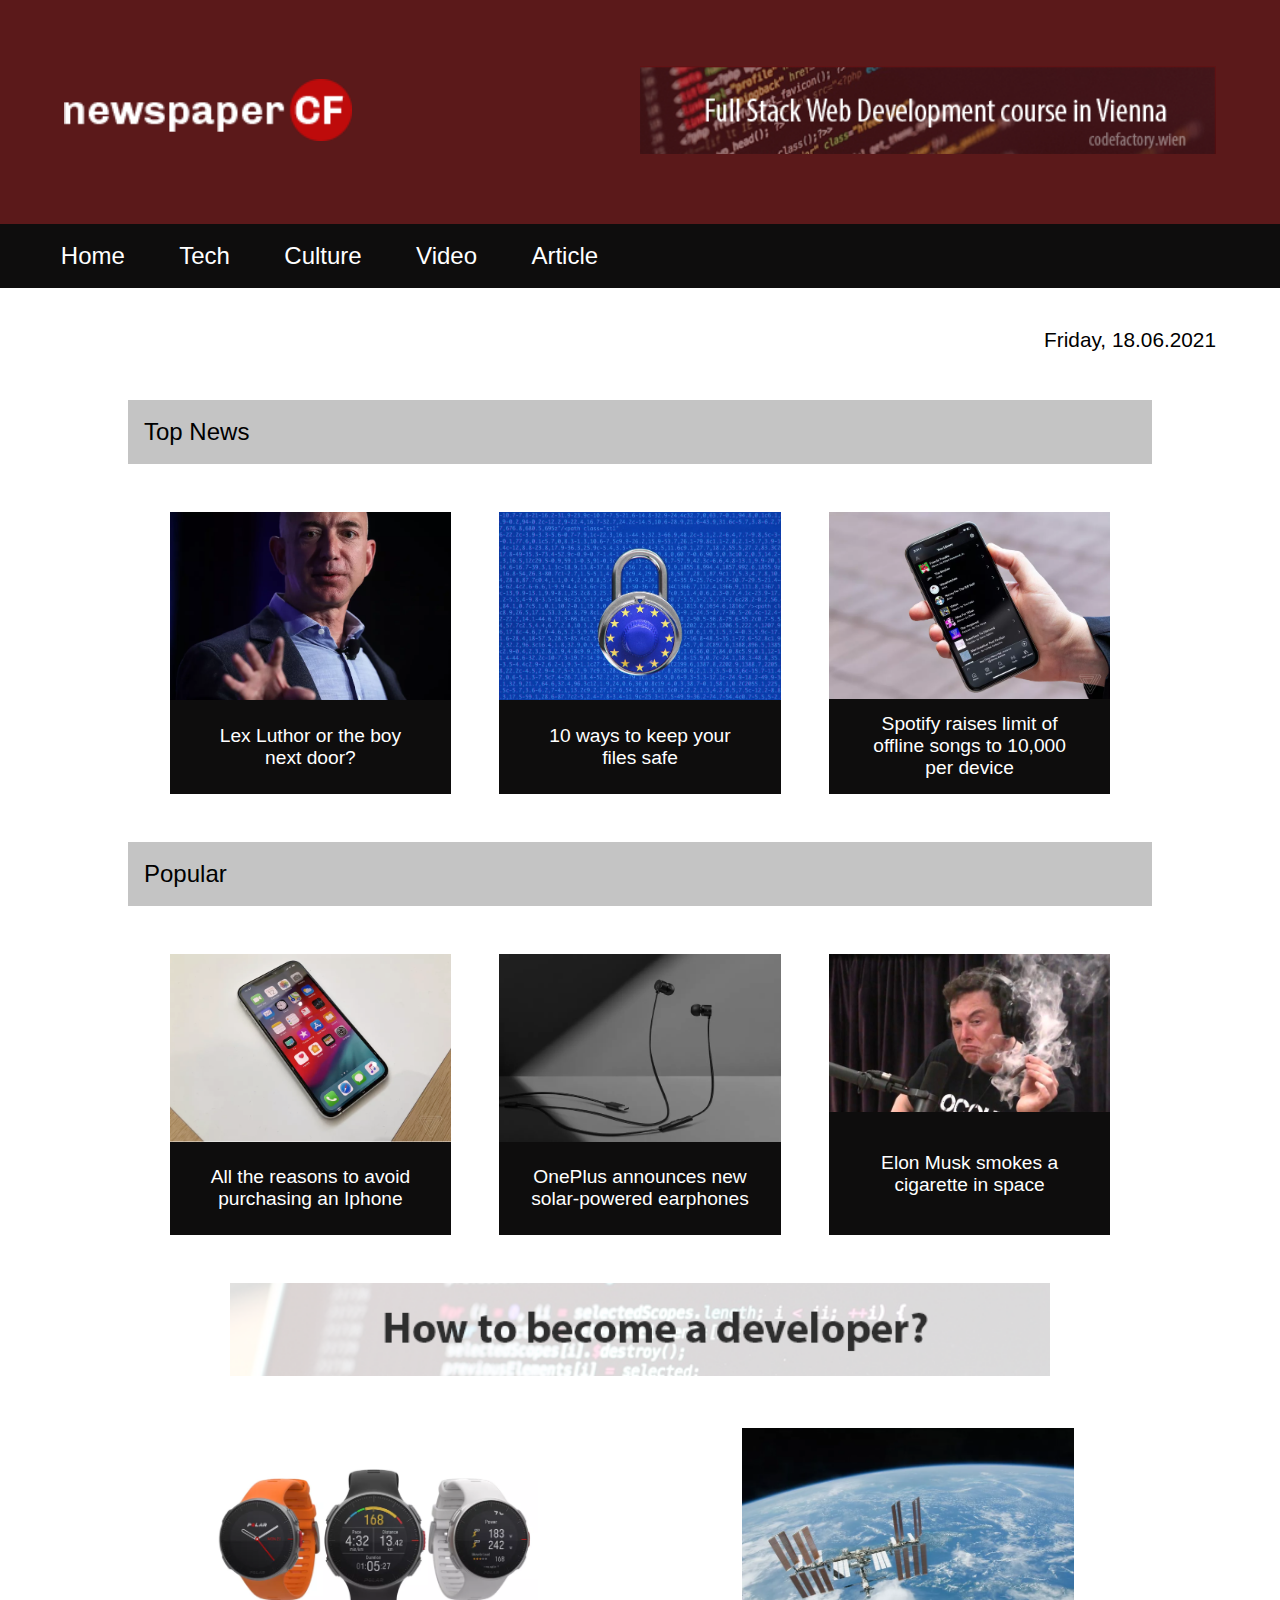
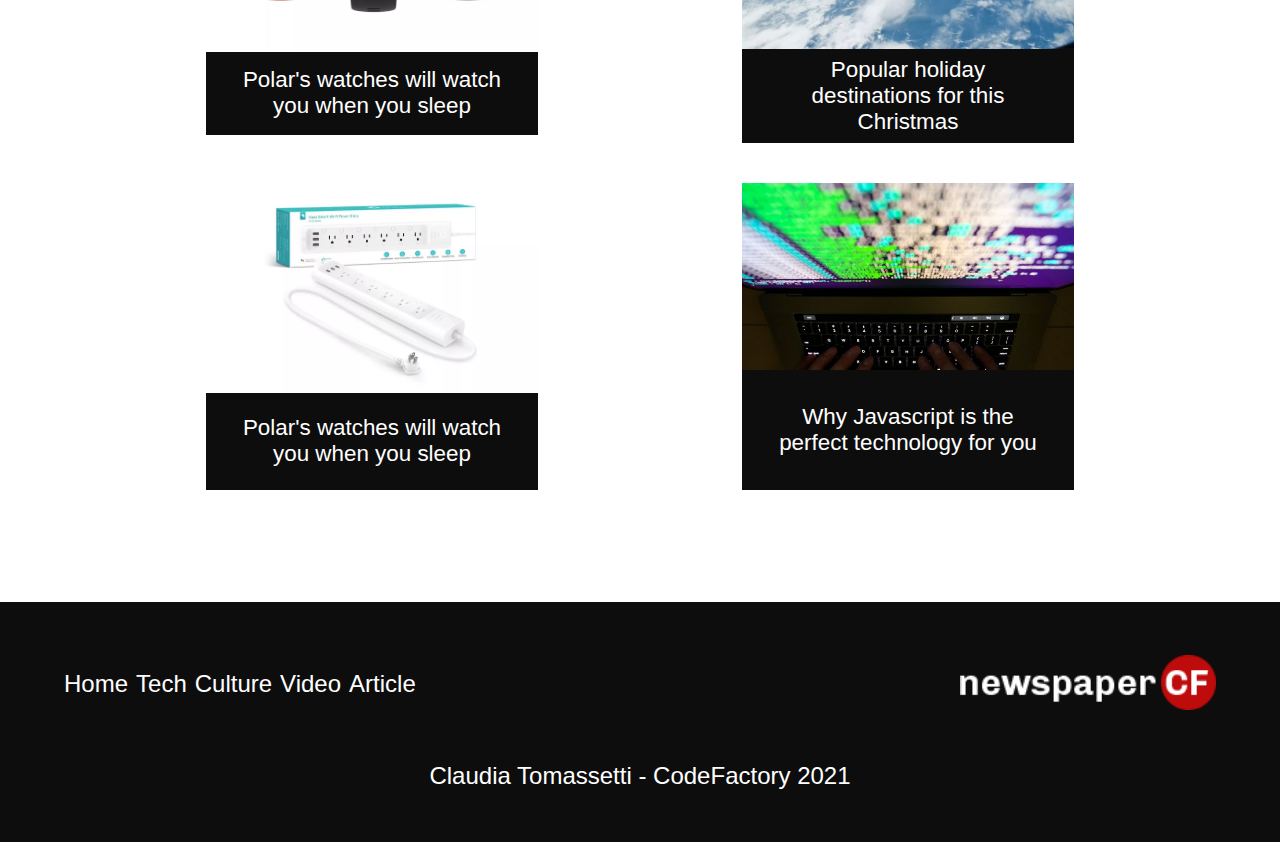
<file: index.html>
<!DOCTYPE html>
<html lang="en">
<head>
    <meta charset="UTF-8">
    <meta http-equiv="X-UA-Compatible" content="IE=edge">
    <meta name="viewport" content="width=device-width, initial-scale=1.0">
    <link rel="stylesheet" href="css/style.css">

    <title>Home &#183; Newspaper CF</title>

</head>
<body>
    
    <div class="container">

        <div class="header">
            <div class="headwrap">
                <div class="logo">
                    <img src="img/logo-newspaper-cf.png" alt="">
                </div>
                <div id="headbanner">
                    <img src="img/banner-1.png" alt="">
                </div>
            </div>
        </div>

        <div class="nav">
            <ul class=navbuttons>
                <a href="#">
                    <li>Home</li>
                </a>
                <a href="tech.html">
                    <li>Tech</li>
                </a>
                <a href="culture.html">
                    <li>Culture</li>
                </a>
                <a href="video.html">
                    <li>Video</li>
                </a>
                <a href="article.html">
                    <li>Article</li>
                </a>
            </ul>
        </div>

        <div class="date"><p> Friday, 18.06.2021</p></div>

        <div class="main">
            <div class="newscontainer">
                <div class="topnews">
                    <div class="title">Top News</div>
                    <a href="article.html">
                        <div class="box">
                            <img src="img/jeff.png" alt="">
                            <div class="caption"><p>Lex Luthor or the boy next door?</p></div>
                        </div>
                    </a>
                    <a href="article.html">
                        <div class="box">
                            <img src="img/eu.png" alt="">
                            <div class="caption"><p>10 ways to keep your files safe</p></div>
                        </div>
                    </a>
                    <a class="third" href="article.html">
                        <div class="box third">
                            <img src="img/phone.png" alt="">
                            <div class="caption"><p>Spotify raises limit of offline songs to 10,000 per device</p></div>
                        </div>
                    </a>
                </div>
                <div class="pop">
                    <div class="title">Popular</div>
                    <a href="article.html">
                        <div class="box">
                            <img src="img/iphone.png" alt="">
                            <div class="caption"><p>All the reasons to avoid purchasing an Iphone</p></div>
                        </div>
                    </a>
                    <a href="article.html">
                        <div class="box">
                            <img src="img/one.png" alt="">
                            <div class="caption"><p>OnePlus announces new solar-powered earphones</p></div>
                        </div>
                    </a>
                    <a class="third" href="article.html">
                        <div class="box third">
                            <img src="img/musk.jpg" alt="">
                            <div class="caption"><p>Elon Musk smokes a cigarette in space</p></div>
                        </div>
                    </a>
                </div>

                <!-- Advertisment Banner -->

                <div id="adbanner">
                    <a href="https://codefactory.wien"><img src="img/banner-3.png" alt=""></a>
                </div>
               <!-- End of Advertisment Banner -->

                
                <div class="extra">
                    <a href="article.html">
                        <div class="box">
                            <img src="img/polar.png" alt="">
                            <div class="caption"><p>Polar's watches will watch you when you sleep</p></div>
                        </div>
                    </a>
                    <a href="article.html">
                        <div class="box">
                            <img src="img/nasa.png" alt="">
                            <div class="caption"><p>Popular holiday destinations for this Christmas</p></div>
                        </div>
                    </a>
                    <a href="article.html">
                        <div class="box">
                            <img src="img/smart.png" alt="">
                            <div class="caption"><p>Polar's watches will watch you when you sleep</p></div>
                        </div>
                    </a>
                    <a href="article.html">
                        <div class="box">
                            <img src="img/snowden.jpg" alt="">
                            <div class="caption"><p>Why Javascript is the perfect technology for you</p></div>
                        </div>
                    </a>
                </div>
            </div>
        </div>
        

        <div class="footer">

            <div class="foot1">

                <div class=navbuttons>
                    <ul>
                        <a href="#">
                            <li>Home</li>
                        </a>
                        <a href="tech.html">
                            <li>Tech</li>
                        </a>
                        <a href="culture.html">
                            <li>Culture</li>
                        </a>
                        <a href="video.html">
                            <li>Video</li>
                        </a>
                        <a href="article.html">
                            <li>Article</li>
                        </a>
                    </ul>
                </div>
                <div class="logo">
                    <img src="img/logo-newspaper-cf.png" alt="">
                </div>
            </div>
            <div class="foot2">
                <p>Claudia Tomassetti - CodeFactory 2021</p>
            </div>

        </div>

    </div>


</body>
</html>
</file>
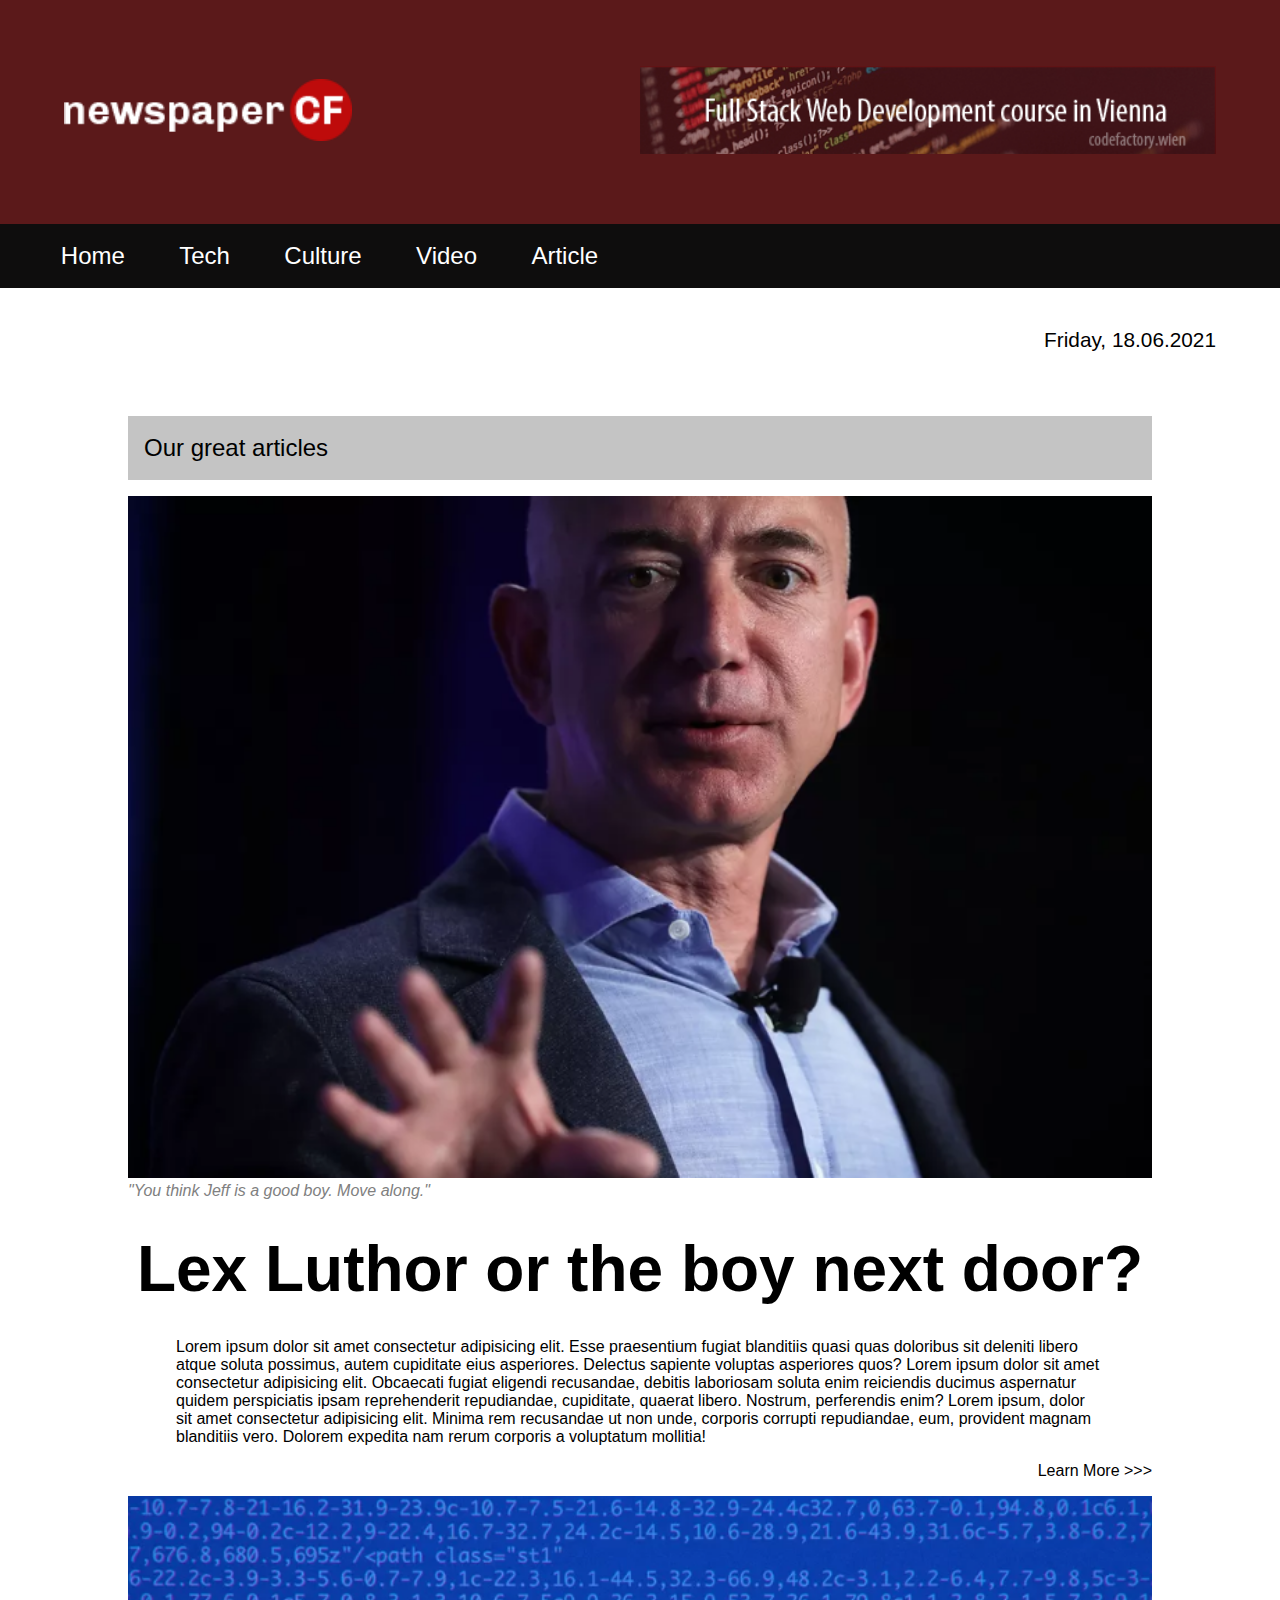
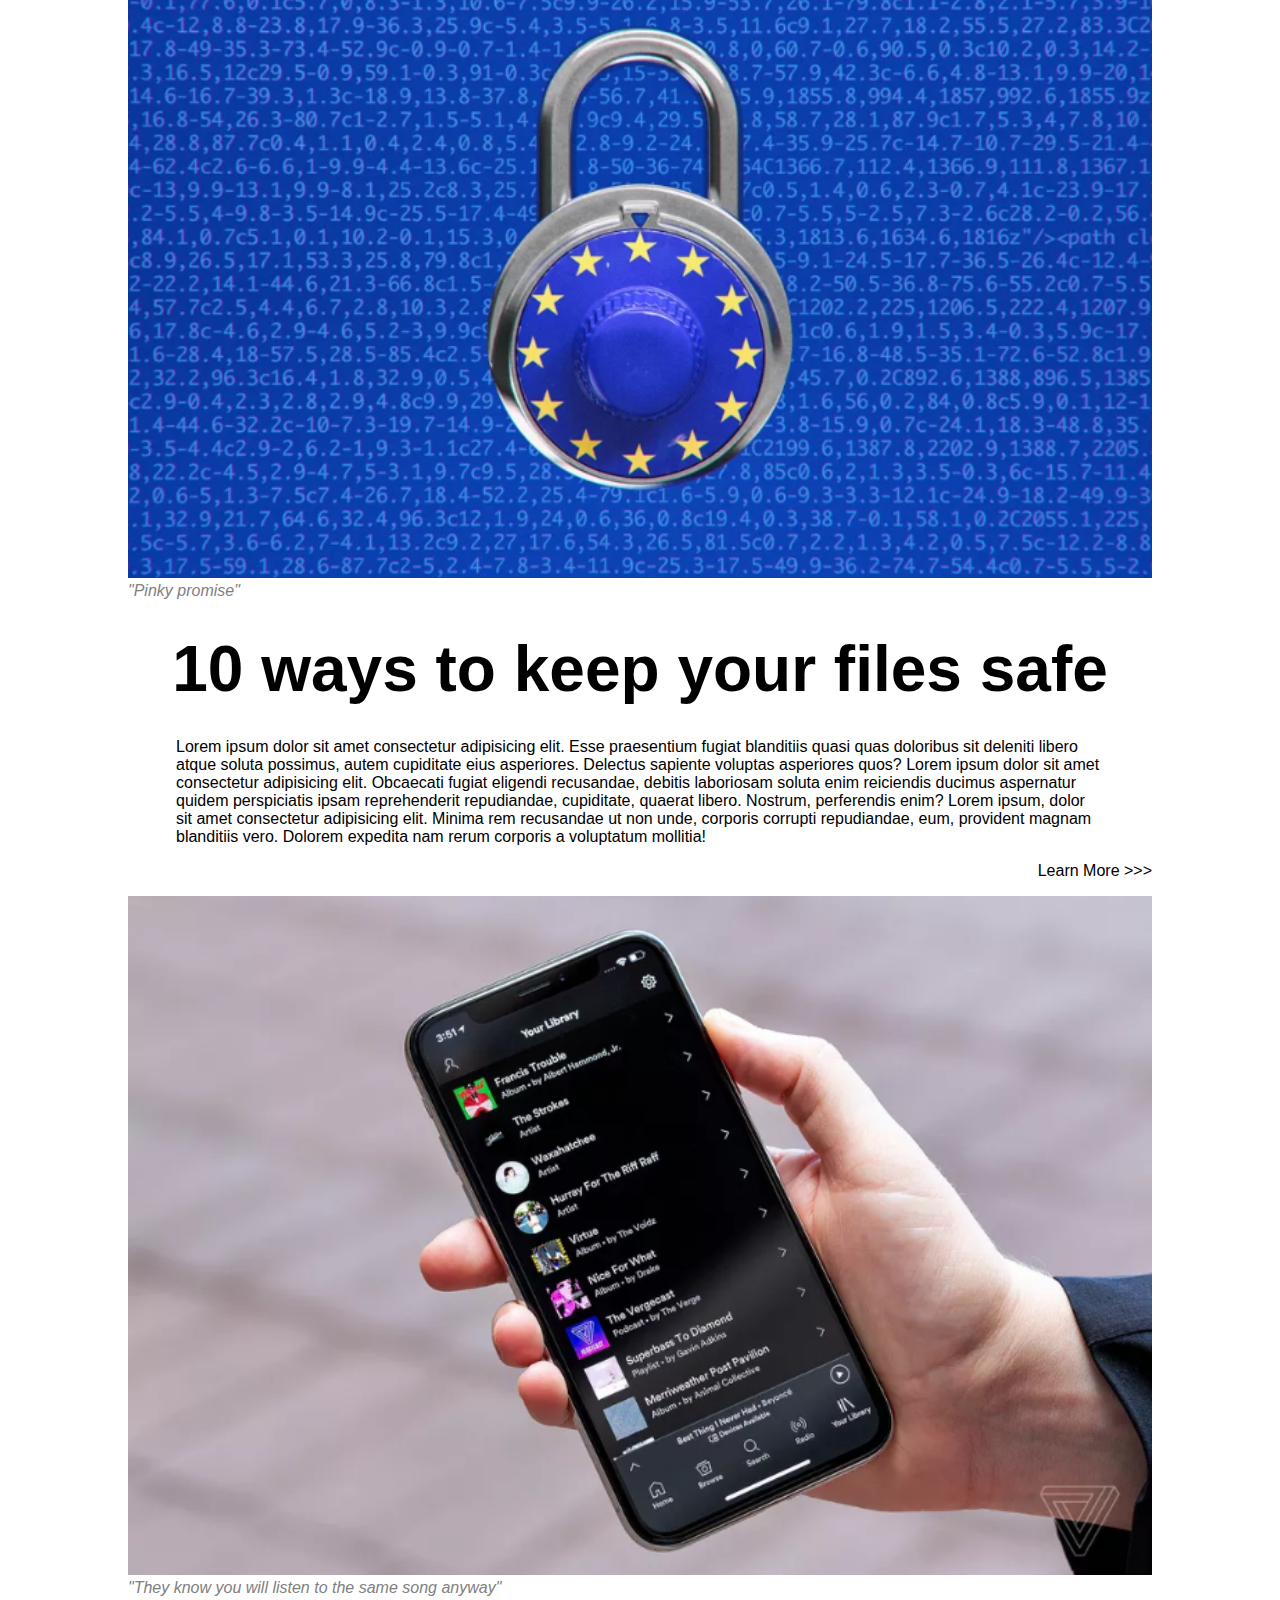
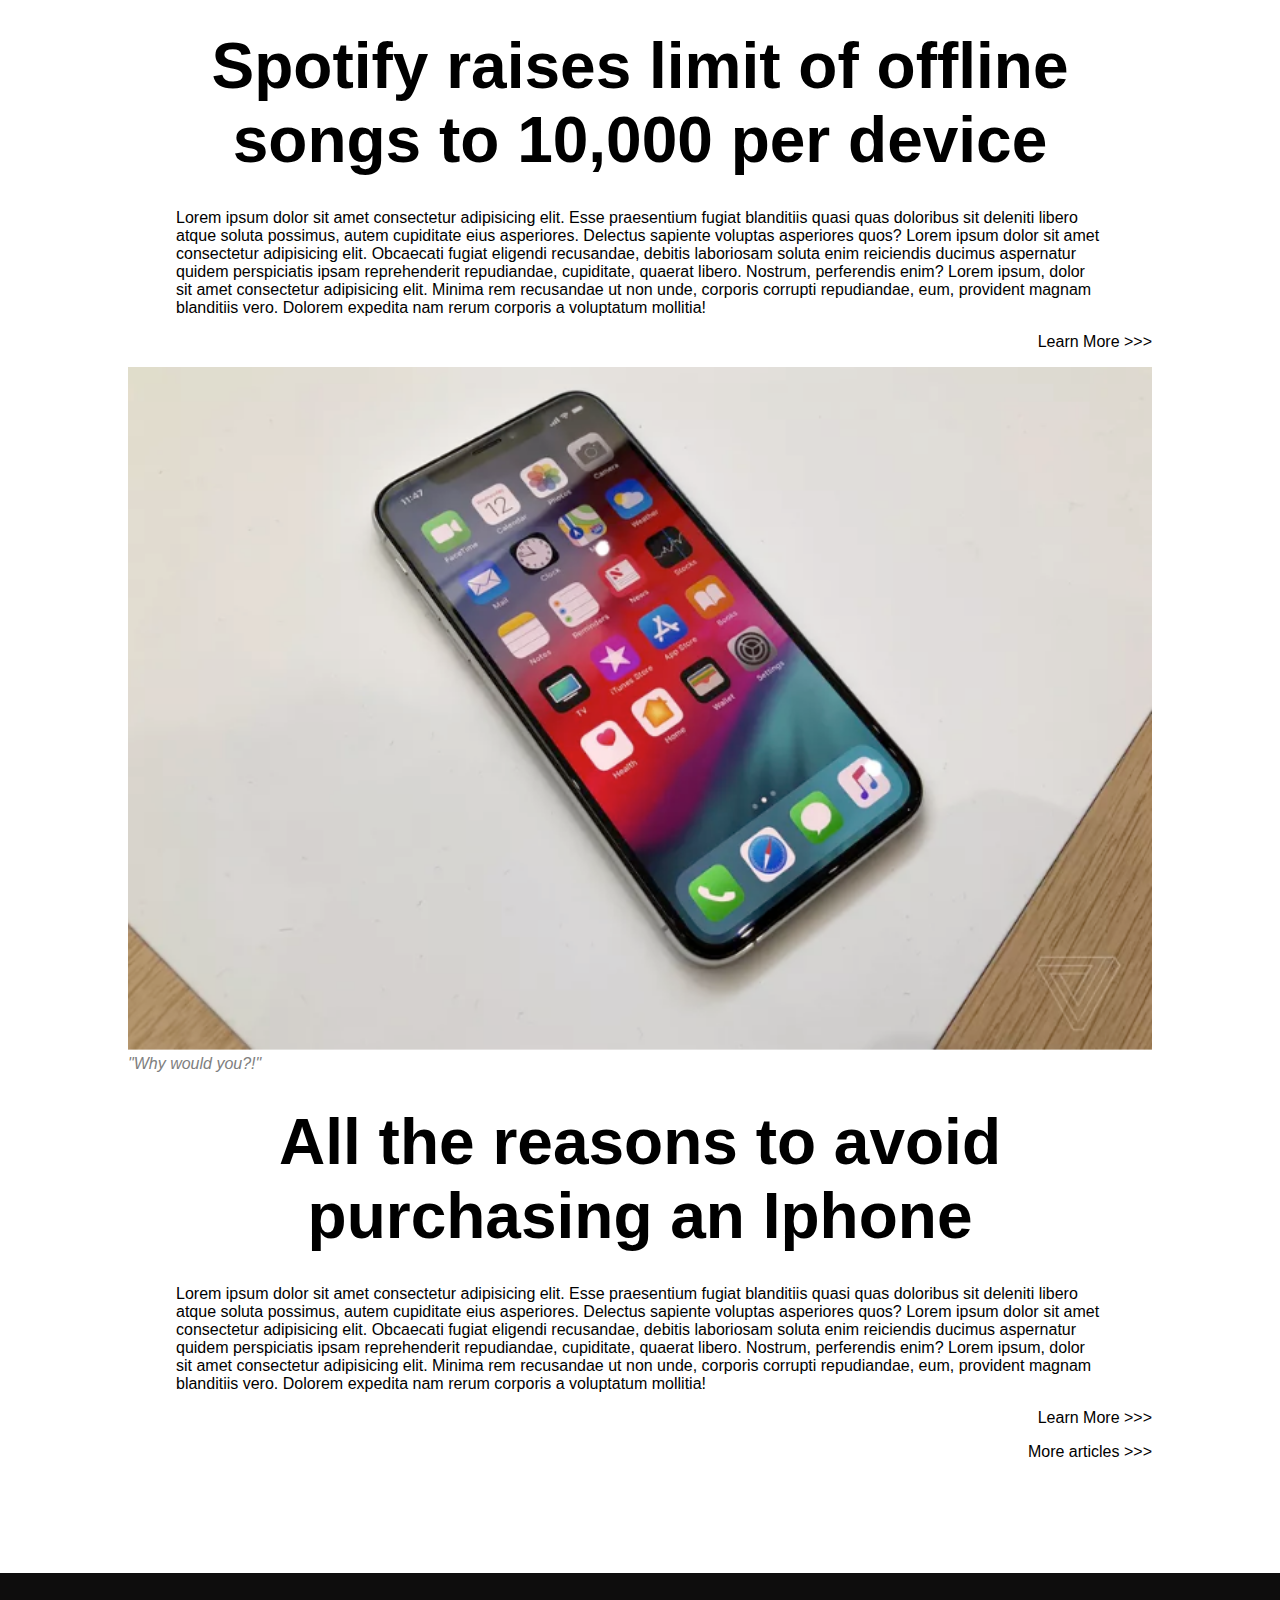
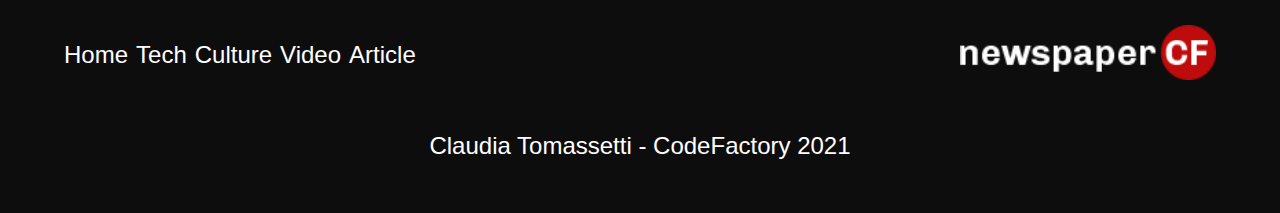
<file: article.html>
<!DOCTYPE html>
<html lang="en">
<head>
    <meta charset="UTF-8">
    <meta http-equiv="X-UA-Compatible" content="IE=edge">
    <meta name="viewport" content="width=device-width, initial-scale=1.0">
    <link rel="stylesheet" href="css/style.css">
    <link rel="stylesheet" href="css/extrapages.css">

    <title>Articles &#183; Newspaper CF</title>

</head>
<body>
    
    <div class="container">

        <div class="header">
            <div class="headwrap">
                <div class="logo">
                    <img src="img/logo-newspaper-cf.png" alt="">
                </div>
                <div id="headbanner">
                    <img src="img/banner-1.png" alt="">
                </div>
            </div>
        </div>

        <div class="nav">
            <ul class=navbuttons>
                <a href="index.html">
                    <li>Home</li>
                </a>
                <a href="tech.html">
                    <li>Tech</li>
                </a>
                <a href="culture.html">
                    <li>Culture</li>
                </a>
                <a href="video.html">
                    <li>Video</li>
                </a>
                <a href="#">
                    <li>Article</li>
                </a>
            </ul>
        </div>

        <div class="date"><p> Friday, 18.06.2021</p></div>

        <div class="main">
            <div class="newscontainer">
                <div class="allarticles">


                    <div class="articlebox">
                        <div class="title">Our great articles</div>
                        <img src="img/jeff.png" alt="Bezzy stares back at you">
                        <div class="caption">"You think Jeff is a good boy. Move along."</div>
                        <div class="articletitle">
                            <h1>Lex Luthor or the boy next door?</h1>
                        </div>
                        <div class="articletext">Lorem ipsum dolor sit amet consectetur adipisicing elit. Esse praesentium fugiat blanditiis quasi quas doloribus sit deleniti libero atque soluta possimus, autem cupiditate eius asperiores. Delectus sapiente voluptas asperiores quos? Lorem ipsum dolor sit amet consectetur adipisicing elit. Obcaecati fugiat eligendi recusandae, debitis laboriosam soluta enim reiciendis ducimus aspernatur quidem perspiciatis ipsam reprehenderit repudiandae, cupiditate, quaerat libero. Nostrum, perferendis enim? Lorem ipsum, dolor sit amet consectetur adipisicing elit. Minima rem recusandae ut non unde, corporis corrupti repudiandae, eum, provident magnam blanditiis vero. Dolorem expedita nam rerum corporis a voluptatum mollitia!</div>
                        <div class="learnmore"><p><a href="gotcha.html">Learn More >>></a></p></div>
                    </div>

                    <div class="articlebox">
                        <img src="img/eu.png" alt="Lock with the EU symbol on">
                        <div class="caption">"Pinky promise"</div>
                        <div class="articletitle">
                            <h1>10 ways to keep your files safe</h1>
                        </div>
                        <div class="articletext">Lorem ipsum dolor sit amet consectetur adipisicing elit. Esse praesentium fugiat blanditiis quasi quas doloribus sit deleniti libero atque soluta possimus, autem cupiditate eius asperiores. Delectus sapiente voluptas asperiores quos? Lorem ipsum dolor sit amet consectetur adipisicing elit. Obcaecati fugiat eligendi recusandae, debitis laboriosam soluta enim reiciendis ducimus aspernatur quidem perspiciatis ipsam reprehenderit repudiandae, cupiditate, quaerat libero. Nostrum, perferendis enim? Lorem ipsum, dolor sit amet consectetur adipisicing elit. Minima rem recusandae ut non unde, corporis corrupti repudiandae, eum, provident magnam blanditiis vero. Dolorem expedita nam rerum corporis a voluptatum mollitia!</div>
                        <div class="learnmore"><p><a href="gotcha.html">Learn More >>></a></p></div>
                    </div>

                    <div class="articlebox">
                        <img src="img/phone.png" alt="Phone with the Spotify playlist on">
                        <div class="caption">"They know you will listen to the same song anyway"</div>
                        <div class="articletitle">
                            <h1>Spotify raises limit of offline songs to 10,000 per device</h1>
                        </div>
                        <div class="articletext">Lorem ipsum dolor sit amet consectetur adipisicing elit. Esse praesentium fugiat blanditiis quasi quas doloribus sit deleniti libero atque soluta possimus, autem cupiditate eius asperiores. Delectus sapiente voluptas asperiores quos? Lorem ipsum dolor sit amet consectetur adipisicing elit. Obcaecati fugiat eligendi recusandae, debitis laboriosam soluta enim reiciendis ducimus aspernatur quidem perspiciatis ipsam reprehenderit repudiandae, cupiditate, quaerat libero. Nostrum, perferendis enim? Lorem ipsum, dolor sit amet consectetur adipisicing elit. Minima rem recusandae ut non unde, corporis corrupti repudiandae, eum, provident magnam blanditiis vero. Dolorem expedita nam rerum corporis a voluptatum mollitia!</div>
                        <div class="learnmore"><p><a href="gotcha.html">Learn More >>></a></p></div>
                    </div>

                    <div class="articlebox">
                        <img src="img/iphone.png" alt="Just another iPhone">
                        <div class="caption">"Why would you?!"</div>
                        <div class="articletitle">
                            <h1>All the reasons to avoid purchasing an Iphone</h1>
                        </div>
                        <div class="articletext">Lorem ipsum dolor sit amet consectetur adipisicing elit. Esse praesentium fugiat blanditiis quasi quas doloribus sit deleniti libero atque soluta possimus, autem cupiditate eius asperiores. Delectus sapiente voluptas asperiores quos? Lorem ipsum dolor sit amet consectetur adipisicing elit. Obcaecati fugiat eligendi recusandae, debitis laboriosam soluta enim reiciendis ducimus aspernatur quidem perspiciatis ipsam reprehenderit repudiandae, cupiditate, quaerat libero. Nostrum, perferendis enim? Lorem ipsum, dolor sit amet consectetur adipisicing elit. Minima rem recusandae ut non unde, corporis corrupti repudiandae, eum, provident magnam blanditiis vero. Dolorem expedita nam rerum corporis a voluptatum mollitia!</div>
                        <div class="learnmore"><p><a href="gotcha.html">Learn More >>></a></p></div>
                    </div>

                    <div class="morearticles">
                        <p><a href="gotcha.html">More articles >>></a></p>
                    </div>



                </div>
            </div>
        </div>
        
        

        <div class="footer">

            <div class="foot1">

                <div class=navbuttons>
                    <ul>
                        <a href="index.html">
                            <li>Home</li>
                        </a>
                        <a href="tech.html">
                            <li>Tech</li>
                        </a>
                        <a href="culture.html">
                            <li>Culture</li>
                        </a>
                        <a href="video.html">
                            <li>Video</li>
                        </a>
                        <a href="#">
                            <li>Article</li>
                        </a>
                    </ul>
                </div>
                <div class="logo">
                    <img src="img/logo-newspaper-cf.png" alt="">
                </div>
            </div>
            <div class="foot2">
                <p>Claudia Tomassetti - CodeFactory 2021</p>
            </div>

        </div>

    </div>


</body>
</html>
</file>
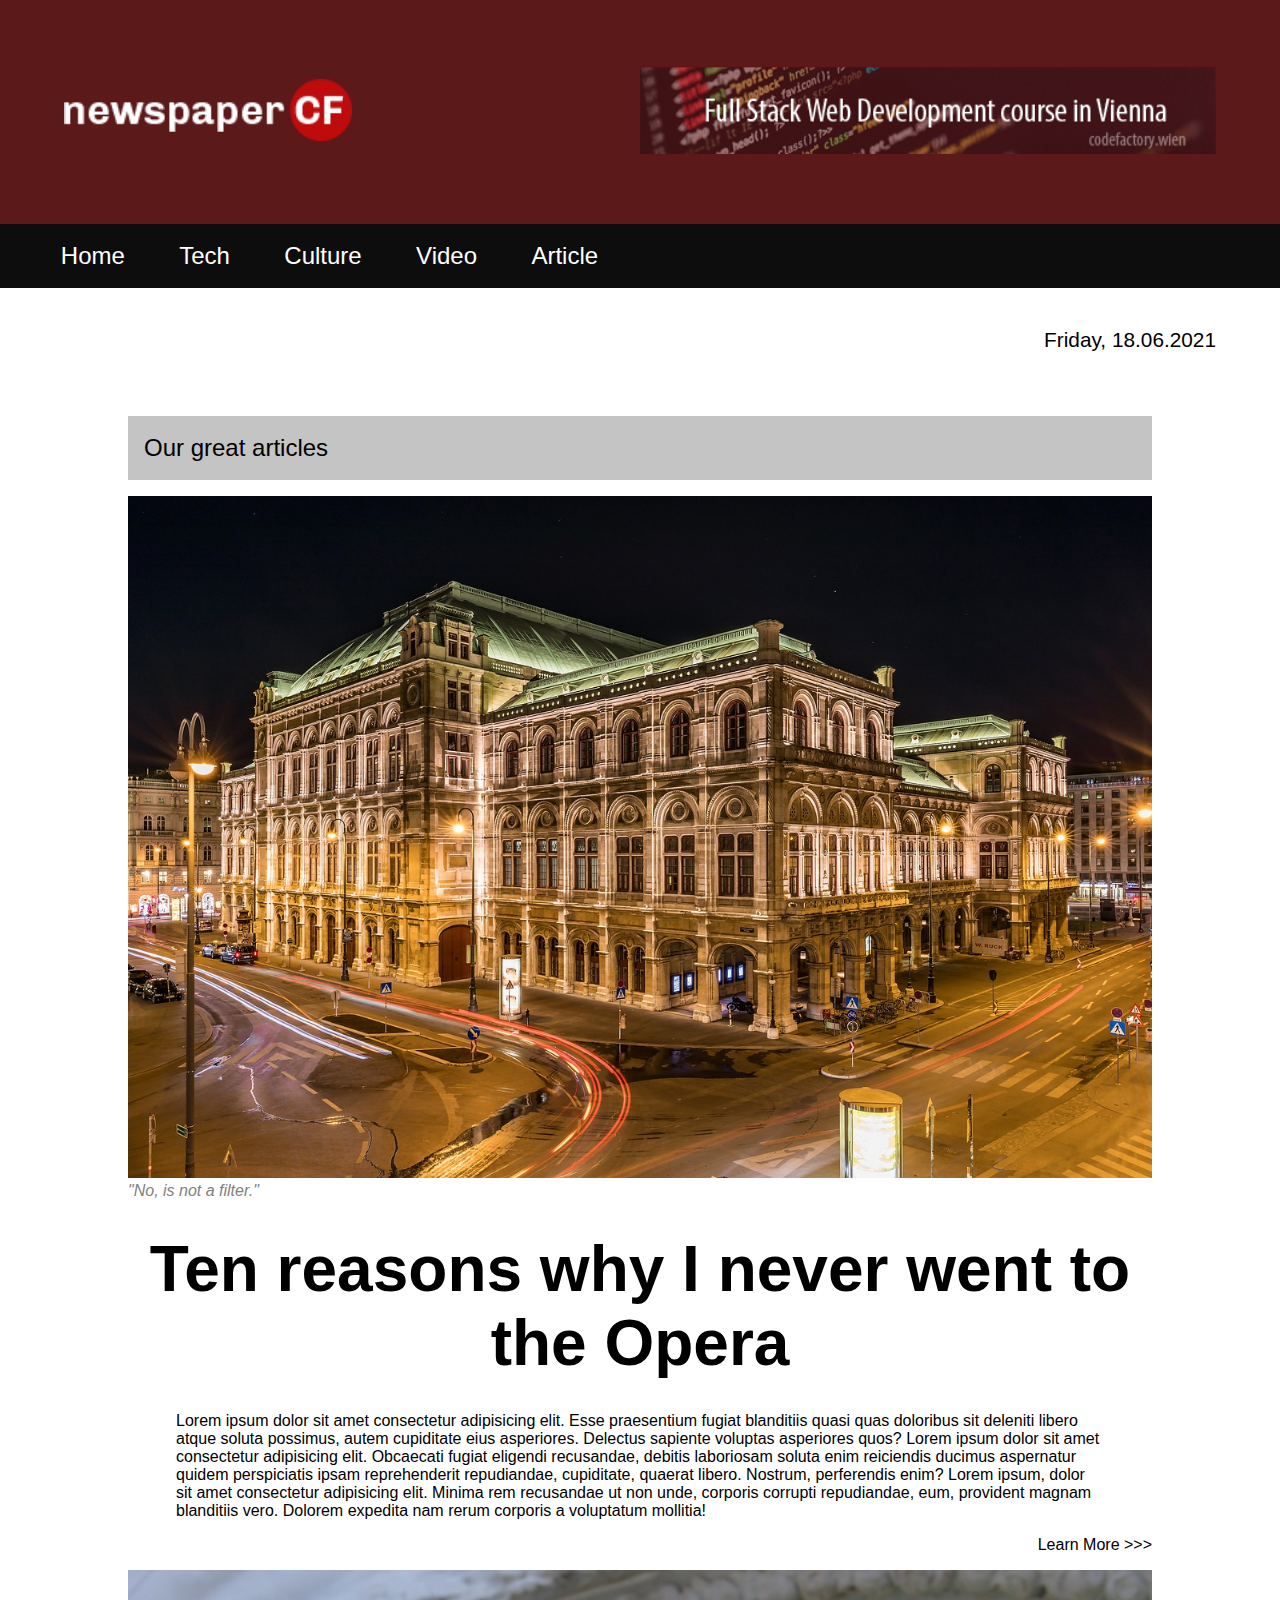
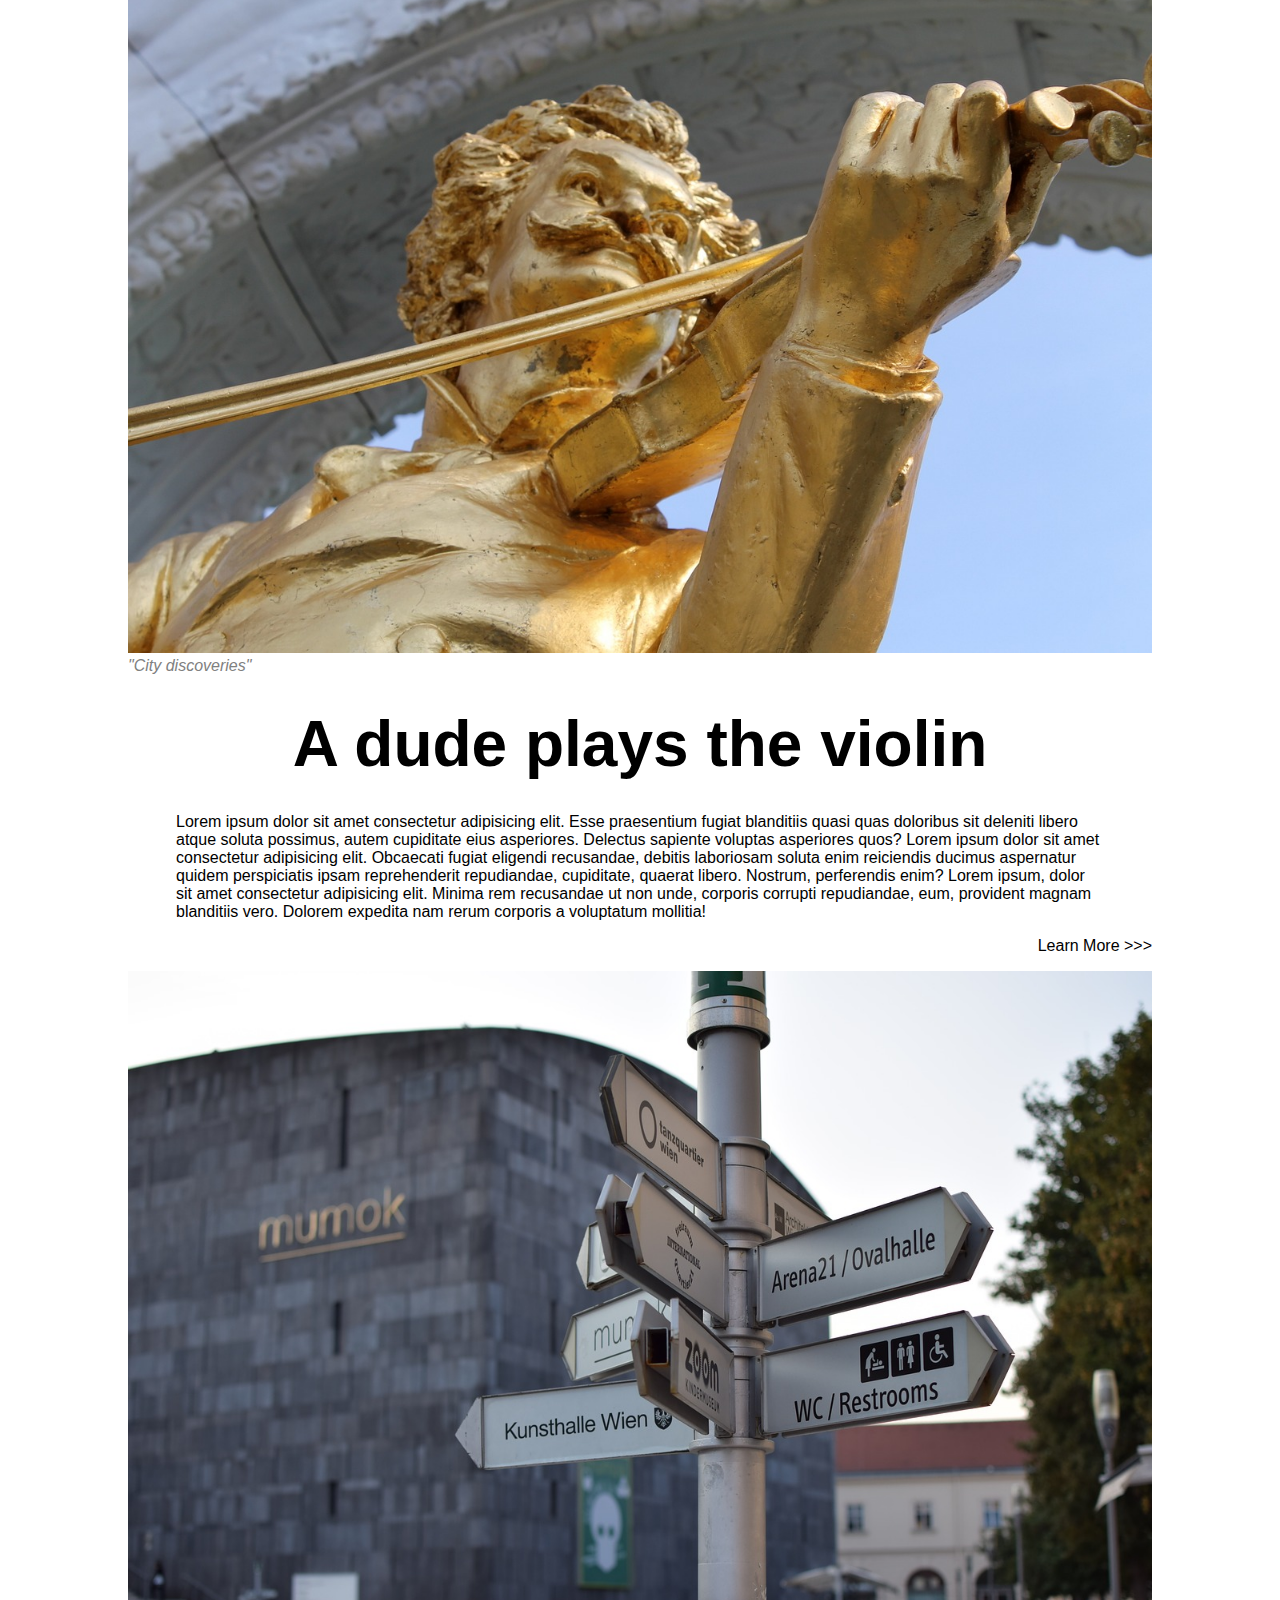
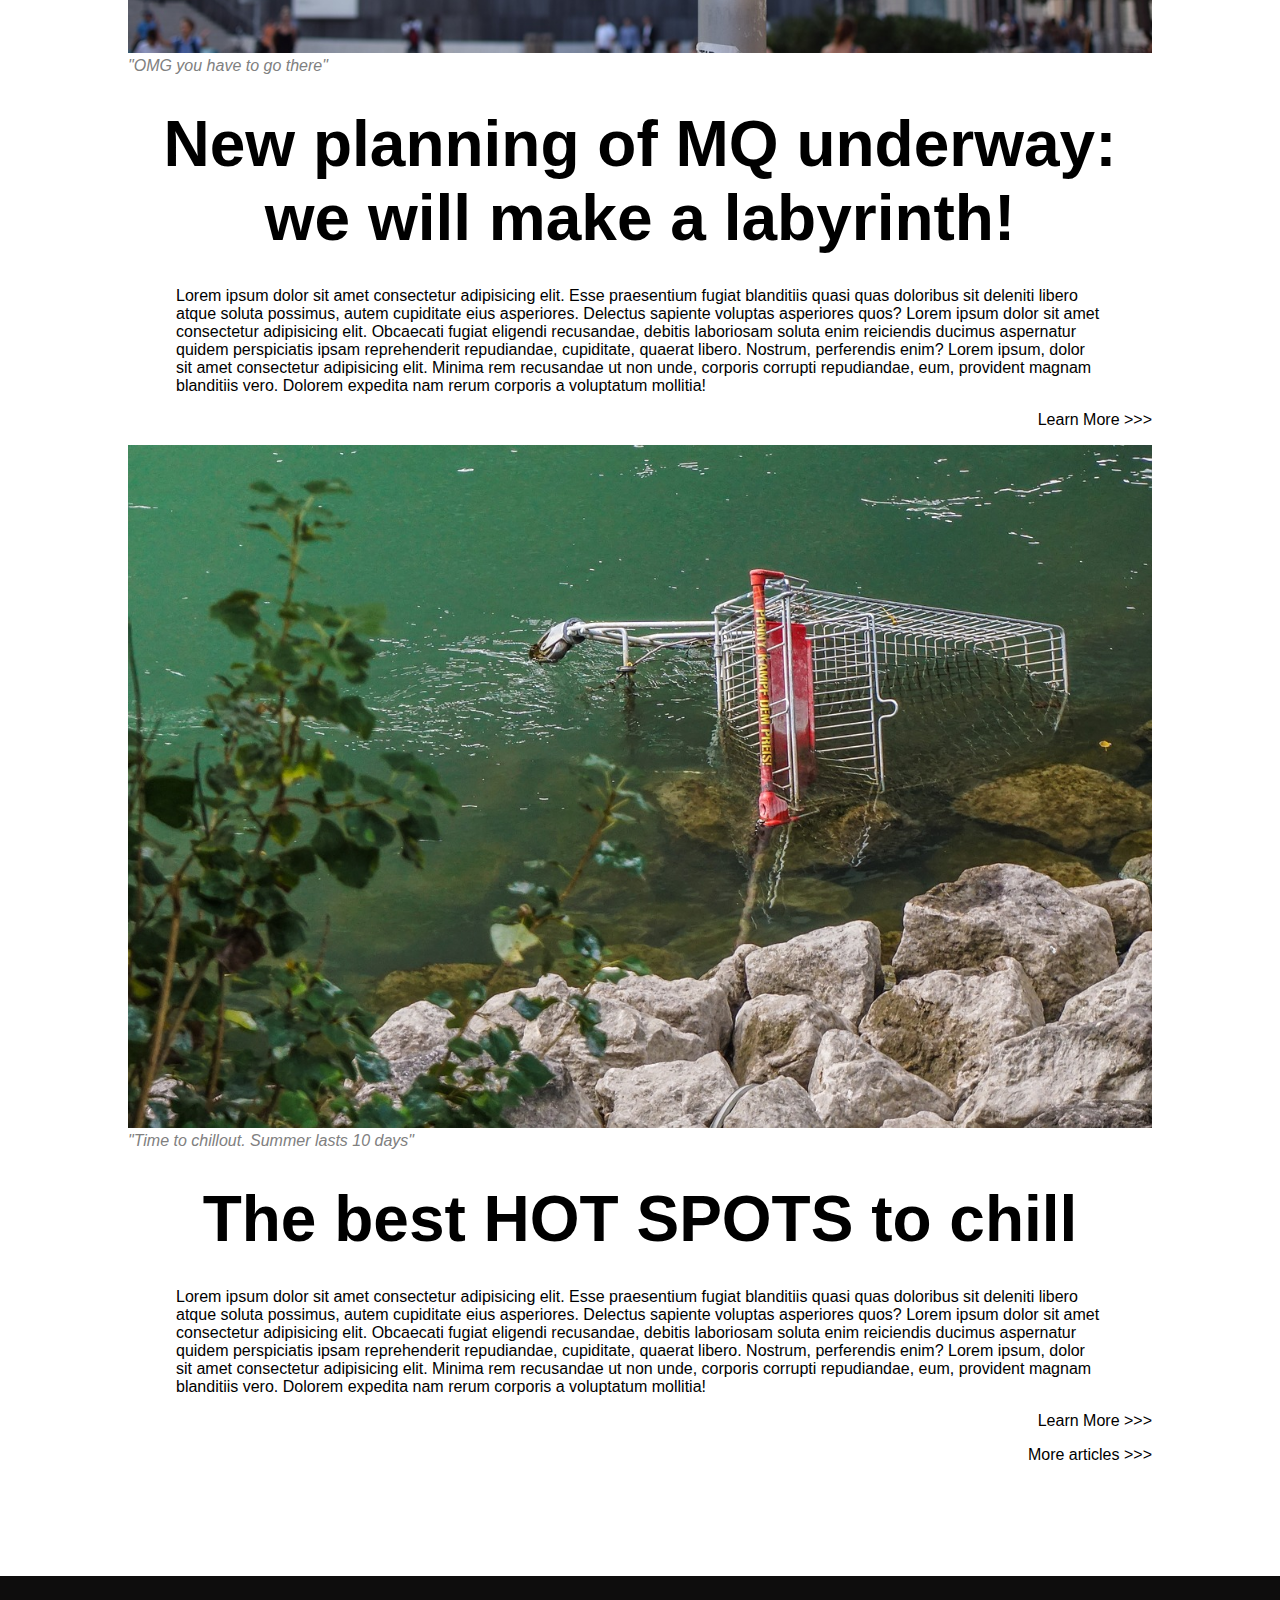
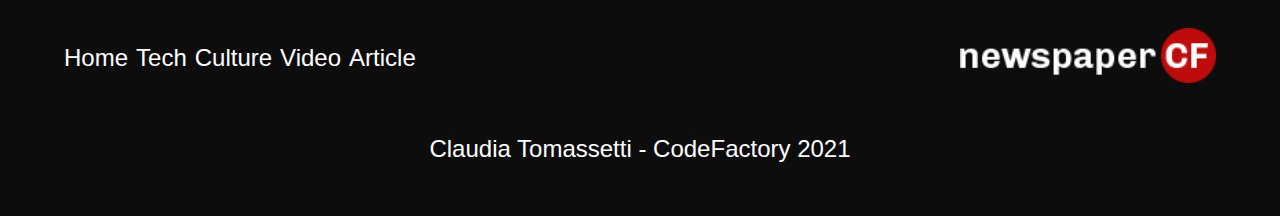
<file: culture.html>
<!DOCTYPE html>
<html lang="en">
<head>
    <meta charset="UTF-8">
    <meta http-equiv="X-UA-Compatible" content="IE=edge">
    <meta name="viewport" content="width=device-width, initial-scale=1.0">
    <link rel="stylesheet" href="css/style.css">
    <link rel="stylesheet" href="css/extrapages.css">

    <title>Culture &#183; Newspaper CF</title>

</head>
<body>
    
    <div class="container">

        <div class="header">
            <div class="headwrap">
                <div class="logo">
                    <img src="img/logo-newspaper-cf.png" alt="">
                </div>
                <div id="headbanner">
                    <img src="img/banner-1.png" alt="">
                </div>
            </div>
        </div>

        <div class="nav">
            <ul class=navbuttons>
                <a href="index.html">
                    <li>Home</li>
                </a>
                <a href="tech.html">
                    <li>Tech</li>
                </a>
                <a href="#">
                    <li>Culture</li>
                </a>
                <a href="video.html">
                    <li>Video</li>
                </a>
                <a href="article.html">
                    <li>Article</li>
                </a>
            </ul>
        </div>

        <div class="date"><p> Friday, 18.06.2021</p></div>

        <div class="main">
            <div class="allarticles">


                <div class="articlebox">
                    <div class="title">Our great articles</div>
                    <img src="img/viennabynight.jpg" alt="">
                    <div class="caption">"No, is not a filter."</div>
                    <div class="articletitle">
                        <h1>Ten reasons why I never went to the Opera</h1>
                    </div>
                    <div class="articletext">Lorem ipsum dolor sit amet consectetur adipisicing elit. Esse praesentium fugiat blanditiis quasi quas doloribus sit deleniti libero atque soluta possimus, autem cupiditate eius asperiores. Delectus sapiente voluptas asperiores quos? Lorem ipsum dolor sit amet consectetur adipisicing elit. Obcaecati fugiat eligendi recusandae, debitis laboriosam soluta enim reiciendis ducimus aspernatur quidem perspiciatis ipsam reprehenderit repudiandae, cupiditate, quaerat libero. Nostrum, perferendis enim? Lorem ipsum, dolor sit amet consectetur adipisicing elit. Minima rem recusandae ut non unde, corporis corrupti repudiandae, eum, provident magnam blanditiis vero. Dolorem expedita nam rerum corporis a voluptatum mollitia!</div>
                    <div class="learnmore"><p><a href="gotcha.html">Learn More >>></a></p></div>
                </div>

                <div class="articlebox">
                    <img src="img/johann-strauss.jpg" alt="">
                    <div class="caption">"City discoveries"</div>
                    <div class="articletitle">
                        <h1>A dude plays the violin</h1>
                    </div>
                    <div class="articletext">Lorem ipsum dolor sit amet consectetur adipisicing elit. Esse praesentium fugiat blanditiis quasi quas doloribus sit deleniti libero atque soluta possimus, autem cupiditate eius asperiores. Delectus sapiente voluptas asperiores quos? Lorem ipsum dolor sit amet consectetur adipisicing elit. Obcaecati fugiat eligendi recusandae, debitis laboriosam soluta enim reiciendis ducimus aspernatur quidem perspiciatis ipsam reprehenderit repudiandae, cupiditate, quaerat libero. Nostrum, perferendis enim? Lorem ipsum, dolor sit amet consectetur adipisicing elit. Minima rem recusandae ut non unde, corporis corrupti repudiandae, eum, provident magnam blanditiis vero. Dolorem expedita nam rerum corporis a voluptatum mollitia!</div>
                    <div class="learnmore"><p><a href="gotcha.html">Learn More >>></a></p></div>
                </div>

                <div class="articlebox">
                    <img src="img/MQ.jpg" alt="">
                    <div class="caption">"OMG you have to go there"</div>
                    <div class="articletitle">
                        <h1>New planning of MQ underway: <br>we will make a labyrinth!</h1>
                    </div>
                    <div class="articletext">Lorem ipsum dolor sit amet consectetur adipisicing elit. Esse praesentium fugiat blanditiis quasi quas doloribus sit deleniti libero atque soluta possimus, autem cupiditate eius asperiores. Delectus sapiente voluptas asperiores quos? Lorem ipsum dolor sit amet consectetur adipisicing elit. Obcaecati fugiat eligendi recusandae, debitis laboriosam soluta enim reiciendis ducimus aspernatur quidem perspiciatis ipsam reprehenderit repudiandae, cupiditate, quaerat libero. Nostrum, perferendis enim? Lorem ipsum, dolor sit amet consectetur adipisicing elit. Minima rem recusandae ut non unde, corporis corrupti repudiandae, eum, provident magnam blanditiis vero. Dolorem expedita nam rerum corporis a voluptatum mollitia!</div>
                    <div class="learnmore"><p><a href="gotcha.html">Learn More >>></a></p></div>
                </div>

                <div class="articlebox">
                    <img src="img/donaucart.jpg" alt="">
                    <div class="caption">"Time to chillout. Summer lasts 10 days"</div>
                    <div class="articletitle">
                        <h1>The best HOT SPOTS to chill</h1>
                    </div>
                    <div class="articletext">Lorem ipsum dolor sit amet consectetur adipisicing elit. Esse praesentium fugiat blanditiis quasi quas doloribus sit deleniti libero atque soluta possimus, autem cupiditate eius asperiores. Delectus sapiente voluptas asperiores quos? Lorem ipsum dolor sit amet consectetur adipisicing elit. Obcaecati fugiat eligendi recusandae, debitis laboriosam soluta enim reiciendis ducimus aspernatur quidem perspiciatis ipsam reprehenderit repudiandae, cupiditate, quaerat libero. Nostrum, perferendis enim? Lorem ipsum, dolor sit amet consectetur adipisicing elit. Minima rem recusandae ut non unde, corporis corrupti repudiandae, eum, provident magnam blanditiis vero. Dolorem expedita nam rerum corporis a voluptatum mollitia!</div>
                    <div class="learnmore"><p><a href="gotcha.html">Learn More >>></a></p></div>
                </div>

                <div class="morearticles">
                    <p><a href="gotcha.html">More articles >>></a></p>
                </div>



            </div>
        </div>
        

        <div class="footer">

            <div class="foot1">

                <div class=navbuttons>
                    <ul>
                        <a href="index.html">
                            <li>Home</li>
                        </a>
                        <a href="tech.html">
                            <li>Tech</li>
                        </a>
                        <a href="#">
                            <li>Culture</li>
                        </a>
                        <a href="video.html">
                            <li>Video</li>
                        </a>
                        <a href="article.html">
                            <li>Article</li>
                        </a>
                    </ul>
                </div>
                <div class="logo">
                    <img src="img/logo-newspaper-cf.png" alt="">
                </div>
            </div>
            <div class="foot2">
                <p>Claudia Tomassetti - CodeFactory 2021</p>
            </div>

        </div>

    </div>


</body>
</html>
</file>
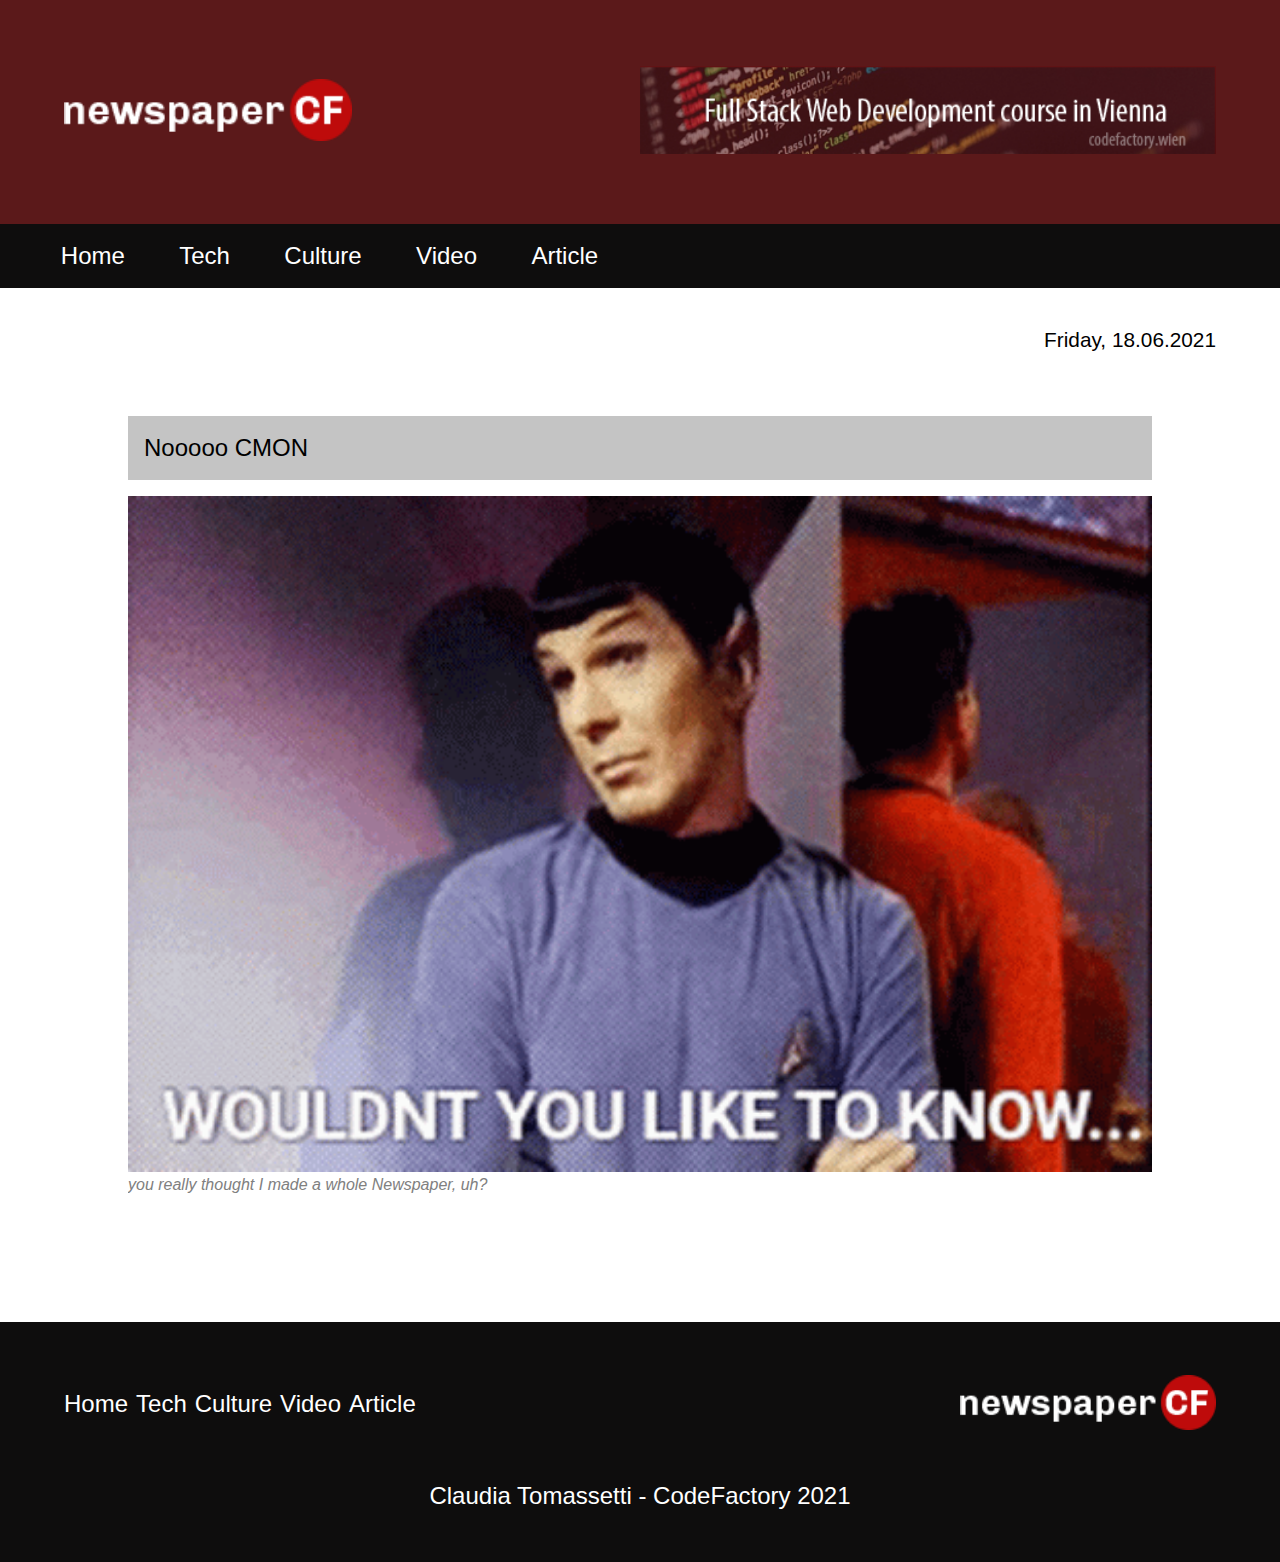
<file: gotcha.html>
<!DOCTYPE html>
<html lang="en">
<head>
    <meta charset="UTF-8">
    <meta http-equiv="X-UA-Compatible" content="IE=edge">
    <meta name="viewport" content="width=device-width, initial-scale=1.0">
    <link rel="stylesheet" href="css/style.css">
    <link rel="stylesheet" href="css/extrapages.css">

    <title>Clickbaited!!! &#183; Newspaper CF</title>

</head>
<body>
    
    <div class="container">

        <div class="header">
            <div class="headwrap">
                <div class="logo">
                    <img src="img/logo-newspaper-cf.png" alt="">
                </div>
                <div id="headbanner">
                    <img src="img/banner-1.png" alt="">
                </div>
            </div>
        </div>

        <div class="nav">
            <ul class=navbuttons>
                <a href="index.html">
                    <li>Home</li>
                </a>
                <a href="tech.html">
                    <li>Tech</li>
                </a>
                <a href="culture.html">
                    <li>Culture</li>
                </a>
                <a href="video.html">
                    <li>Video</li>
                </a>
                <a href="article.html">
                    <li>Article</li>
                </a>
            </ul>
        </div>

        <div class="date"><p> Friday, 18.06.2021</p></div>

        <div class="main">

            <div class="articlebox">
                <div class="title">Nooooo CMON</div>
                <img src="img/gotcha.gif" alt="">
                <div class="caption">you really thought I made a whole Newspaper, uh?</div>
                <div class="articletext"></div>

                
            </div>

        </div>
        

        <div class="footer">

            <div class="foot1">

                <div class=navbuttons>
                    <ul>
                        <a href="index.html">
                            <li>Home</li>
                        </a>
                        <a href="tech.html">
                            <li>Tech</li>
                        </a>
                        <a href="culture.html">
                            <li>Culture</li>
                        </a>
                        <a href="video.html">
                            <li>Video</li>
                        </a>
                        <a href="article.html">
                            <li>Article</li>
                        </a>
                    </ul>
                </div>
                <div class="logo">
                    <img src="img/logo-newspaper-cf.png" alt="">
                </div>
            </div>
            <div class="foot2">
                <p>Claudia Tomassetti - CodeFactory 2021</p>
            </div>

        </div>

    </div>


</body>
</html>
</file>
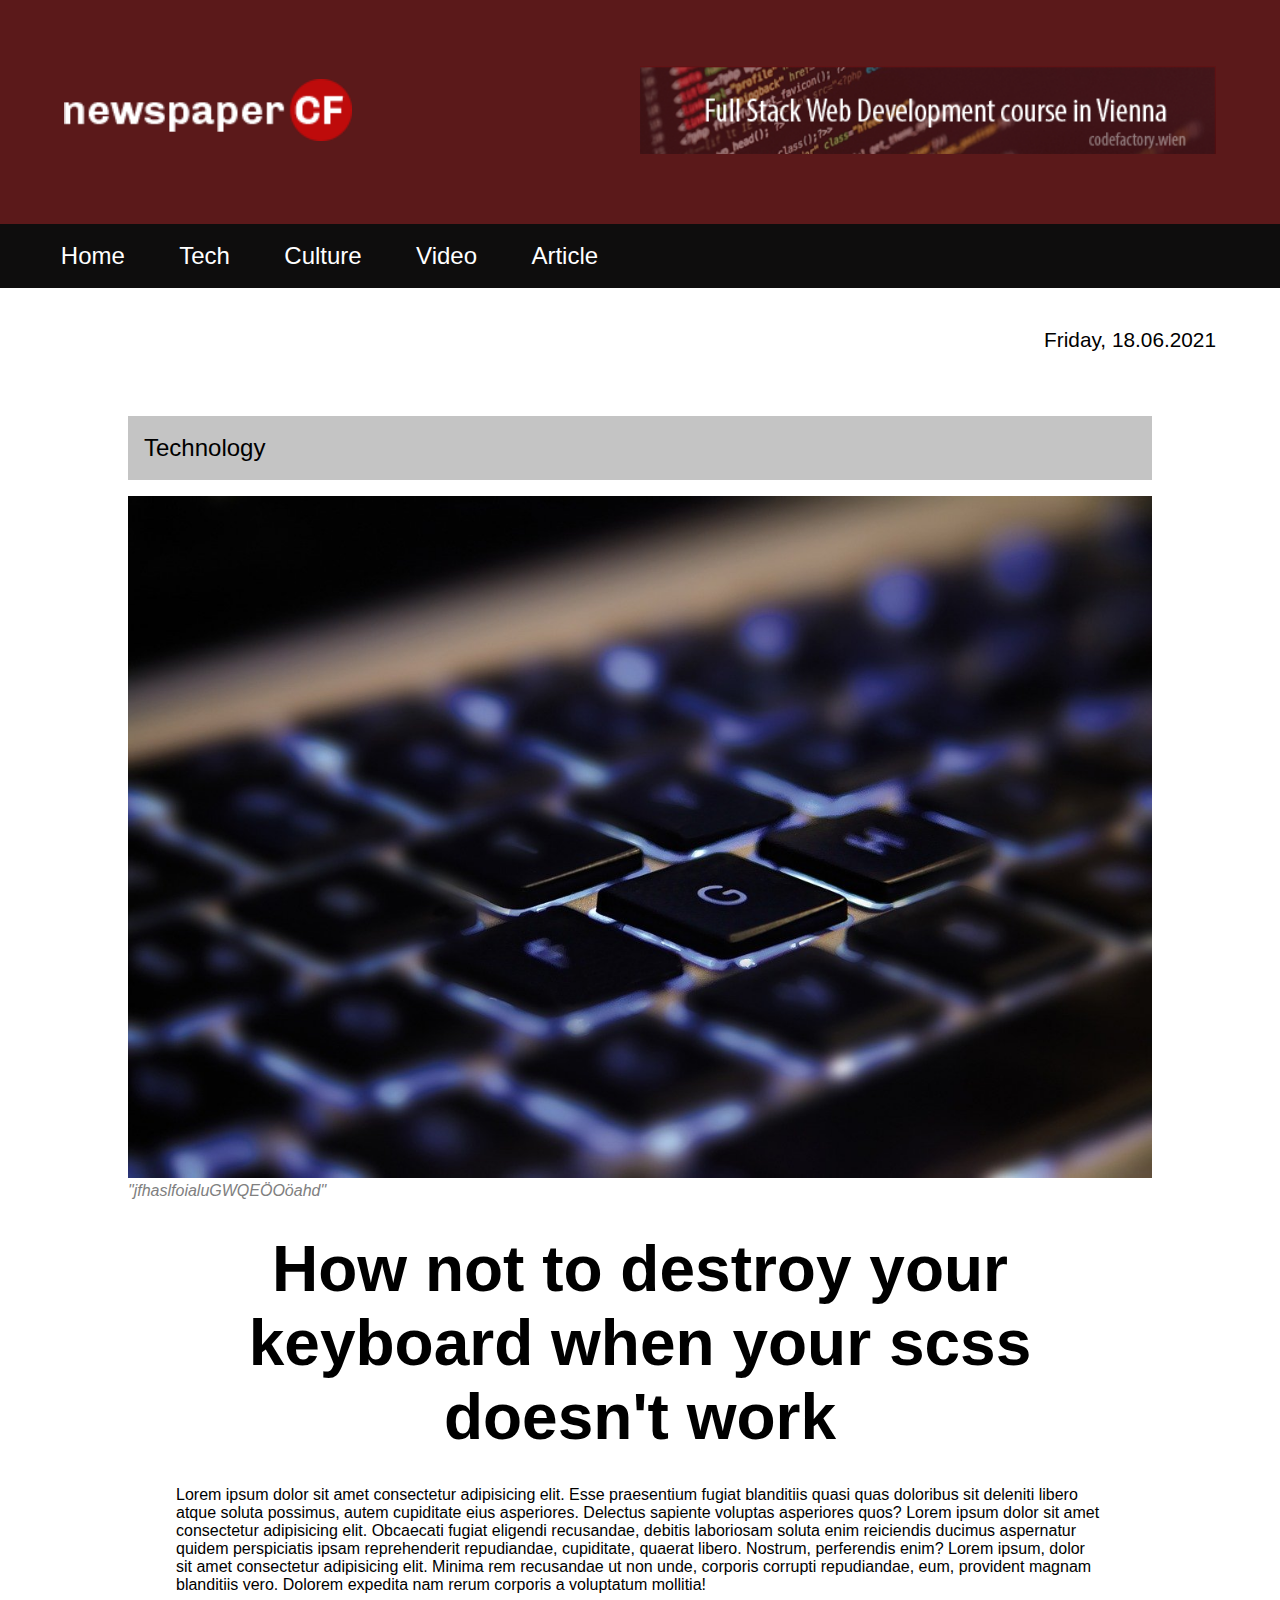
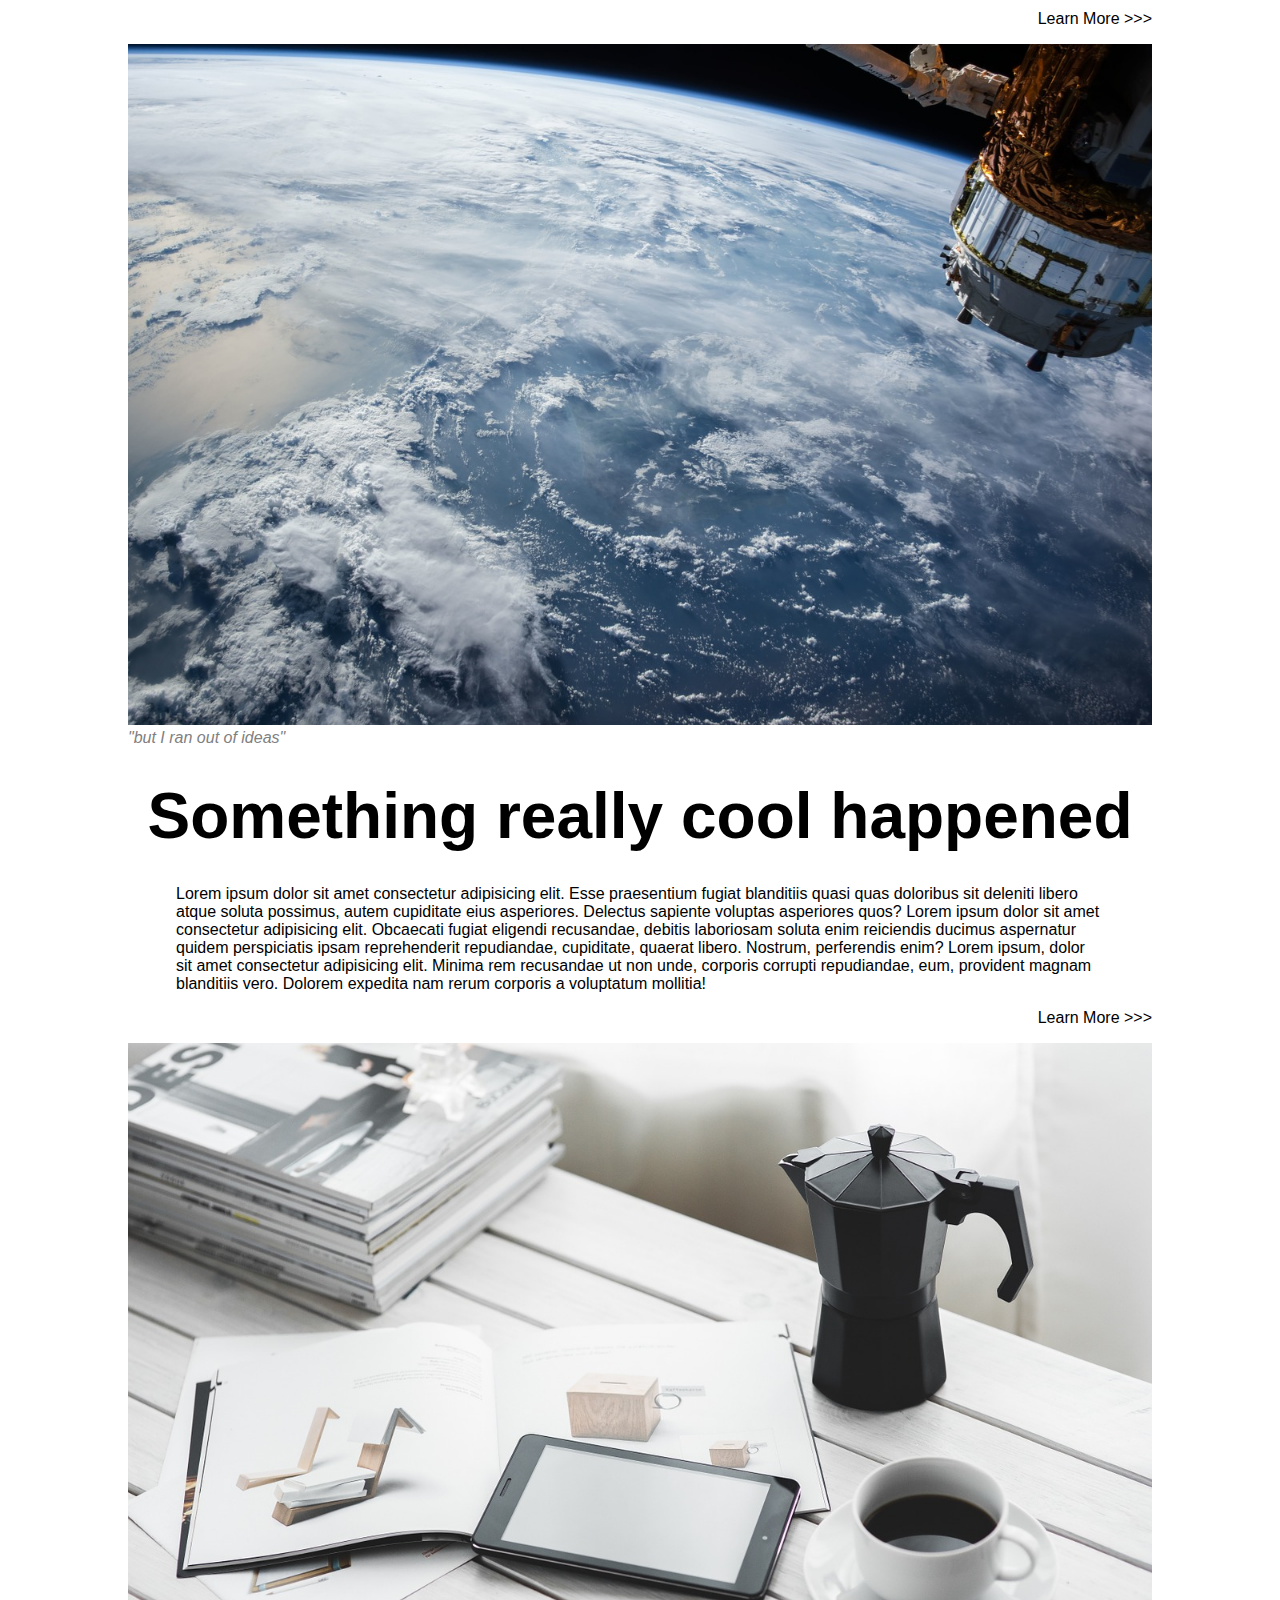
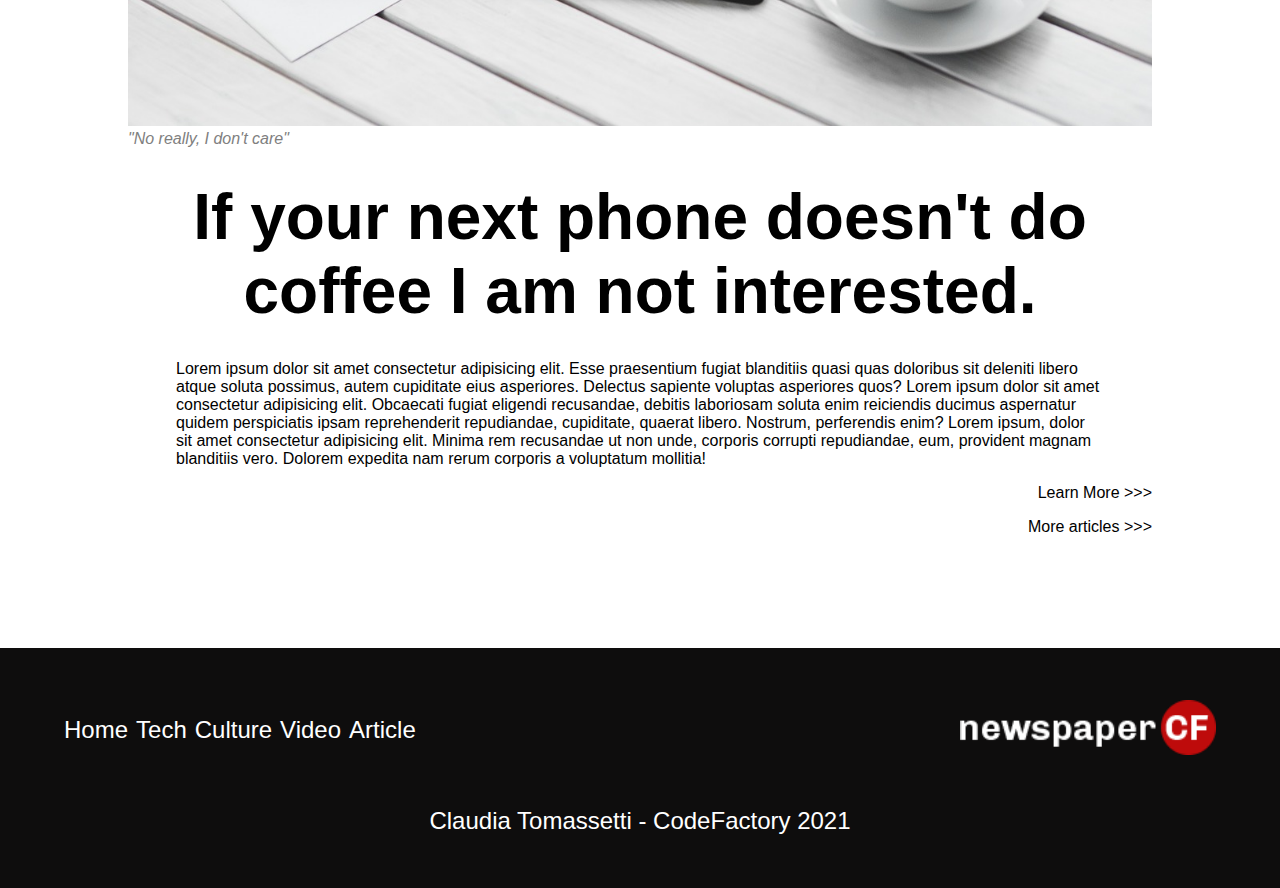
<file: tech.html>
<!DOCTYPE html>
<html lang="en">
<head>
    <meta charset="UTF-8">
    <meta http-equiv="X-UA-Compatible" content="IE=edge">
    <meta name="viewport" content="width=device-width, initial-scale=1.0">
    <link rel="stylesheet" href="css/style.css">
    <link rel="stylesheet" href="css/extrapages.css">

    <title>Tech &#183; Newspaper CF</title>

</head>
<body>
    
    <div class="container">

        <div class="header">
            <div class="headwrap">
                <div class="logo">
                    <img src="img/logo-newspaper-cf.png" alt="">
                </div>
                <div id="headbanner">
                    <img src="img/banner-1.png" alt="">
                </div>
            </div>
        </div>

        <div class="nav">
            <ul class=navbuttons>
                <a href="index.html">
                    <li>Home</li>
                </a>
                <a href="#">
                    <li>Tech</li>
                </a>
                <a href="culture.html">
                    <li>Culture</li>
                </a>
                <a href="video.html">
                    <li>Video</li>
                </a>
                <a href="article.html">
                    <li>Article</li>
                </a>
            </ul>
        </div>

        <div class="date"><p> Friday, 18.06.2021</p></div>

        <div class="main">
            <div class="allarticles">


                <div class="articlebox">
                    <div class="title">Technology</div>
                    <img src="img/keyboard.jpg" alt="">
                    <div class="caption">"jfhaslfoialuGWQEÖOöahd"</div>
                    <div class="articletitle">
                        <h1>How not to destroy your keyboard when your scss doesn't work</h1>
                    </div>
                    <div class="articletext">Lorem ipsum dolor sit amet consectetur adipisicing elit. Esse praesentium fugiat blanditiis quasi quas doloribus sit deleniti libero atque soluta possimus, autem cupiditate eius asperiores. Delectus sapiente voluptas asperiores quos? Lorem ipsum dolor sit amet consectetur adipisicing elit. Obcaecati fugiat eligendi recusandae, debitis laboriosam soluta enim reiciendis ducimus aspernatur quidem perspiciatis ipsam reprehenderit repudiandae, cupiditate, quaerat libero. Nostrum, perferendis enim? Lorem ipsum, dolor sit amet consectetur adipisicing elit. Minima rem recusandae ut non unde, corporis corrupti repudiandae, eum, provident magnam blanditiis vero. Dolorem expedita nam rerum corporis a voluptatum mollitia!</div>
                    <div class="learnmore"><p><a href="gotcha.html">Learn More >>></a></p></div>
                </div>

                <div class="articlebox">
                    <img src="img/satellite.jpg" alt="">
                    <div class="caption">"but I ran out of ideas"</div>
                    <div class="articletitle">
                        <h1>Something really cool happened</h1>
                    </div>
                    <div class="articletext">Lorem ipsum dolor sit amet consectetur adipisicing elit. Esse praesentium fugiat blanditiis quasi quas doloribus sit deleniti libero atque soluta possimus, autem cupiditate eius asperiores. Delectus sapiente voluptas asperiores quos? Lorem ipsum dolor sit amet consectetur adipisicing elit. Obcaecati fugiat eligendi recusandae, debitis laboriosam soluta enim reiciendis ducimus aspernatur quidem perspiciatis ipsam reprehenderit repudiandae, cupiditate, quaerat libero. Nostrum, perferendis enim? Lorem ipsum, dolor sit amet consectetur adipisicing elit. Minima rem recusandae ut non unde, corporis corrupti repudiandae, eum, provident magnam blanditiis vero. Dolorem expedita nam rerum corporis a voluptatum mollitia!</div>
                    <div class="learnmore"><p><a href="gotcha.html">Learn More >>></a></p></div>
                </div>

                <div class="articlebox">
                    <img src="img/coffee.jpg" alt="">
                    <div class="caption">"No really, I don't care"</div>
                    <div class="articletitle">
                        <h1>If your next phone doesn't do coffee I am not interested.</h1>
                    </div>
                    <div class="articletext">Lorem ipsum dolor sit amet consectetur adipisicing elit. Esse praesentium fugiat blanditiis quasi quas doloribus sit deleniti libero atque soluta possimus, autem cupiditate eius asperiores. Delectus sapiente voluptas asperiores quos? Lorem ipsum dolor sit amet consectetur adipisicing elit. Obcaecati fugiat eligendi recusandae, debitis laboriosam soluta enim reiciendis ducimus aspernatur quidem perspiciatis ipsam reprehenderit repudiandae, cupiditate, quaerat libero. Nostrum, perferendis enim? Lorem ipsum, dolor sit amet consectetur adipisicing elit. Minima rem recusandae ut non unde, corporis corrupti repudiandae, eum, provident magnam blanditiis vero. Dolorem expedita nam rerum corporis a voluptatum mollitia!</div>
                    <div class="learnmore"><p><a href="gotcha.html">Learn More >>></a></p></div>
                </div>

                <div class="morearticles">
                    <p><a href="gotcha.html">More articles >>></a></p>
                </div>



            </div>
        </div>
        

        <div class="footer">

            <div class="foot1">

                <div class=navbuttons>
                    <ul>
                        <a href="index.html">
                            <li>Home</li>
                        </a>
                        <a href="#">
                            <li>Tech</li>
                        </a>
                        <a href="culture.html">
                            <li>Culture</li>
                        </a>
                        <a href="video.html">
                            <li>Video</li>
                        </a>
                        <a href="article.html">
                            <li>Article</li>
                        </a>
                    </ul>
                </div>
                <div class="logo">
                    <img src="img/logo-newspaper-cf.png" alt="">
                </div>
            </div>
            <div class="foot2">
                <p>Claudia Tomassetti - CodeFactory 2021</p>
            </div>

        </div>

    </div>


</body>
</html>
</file>
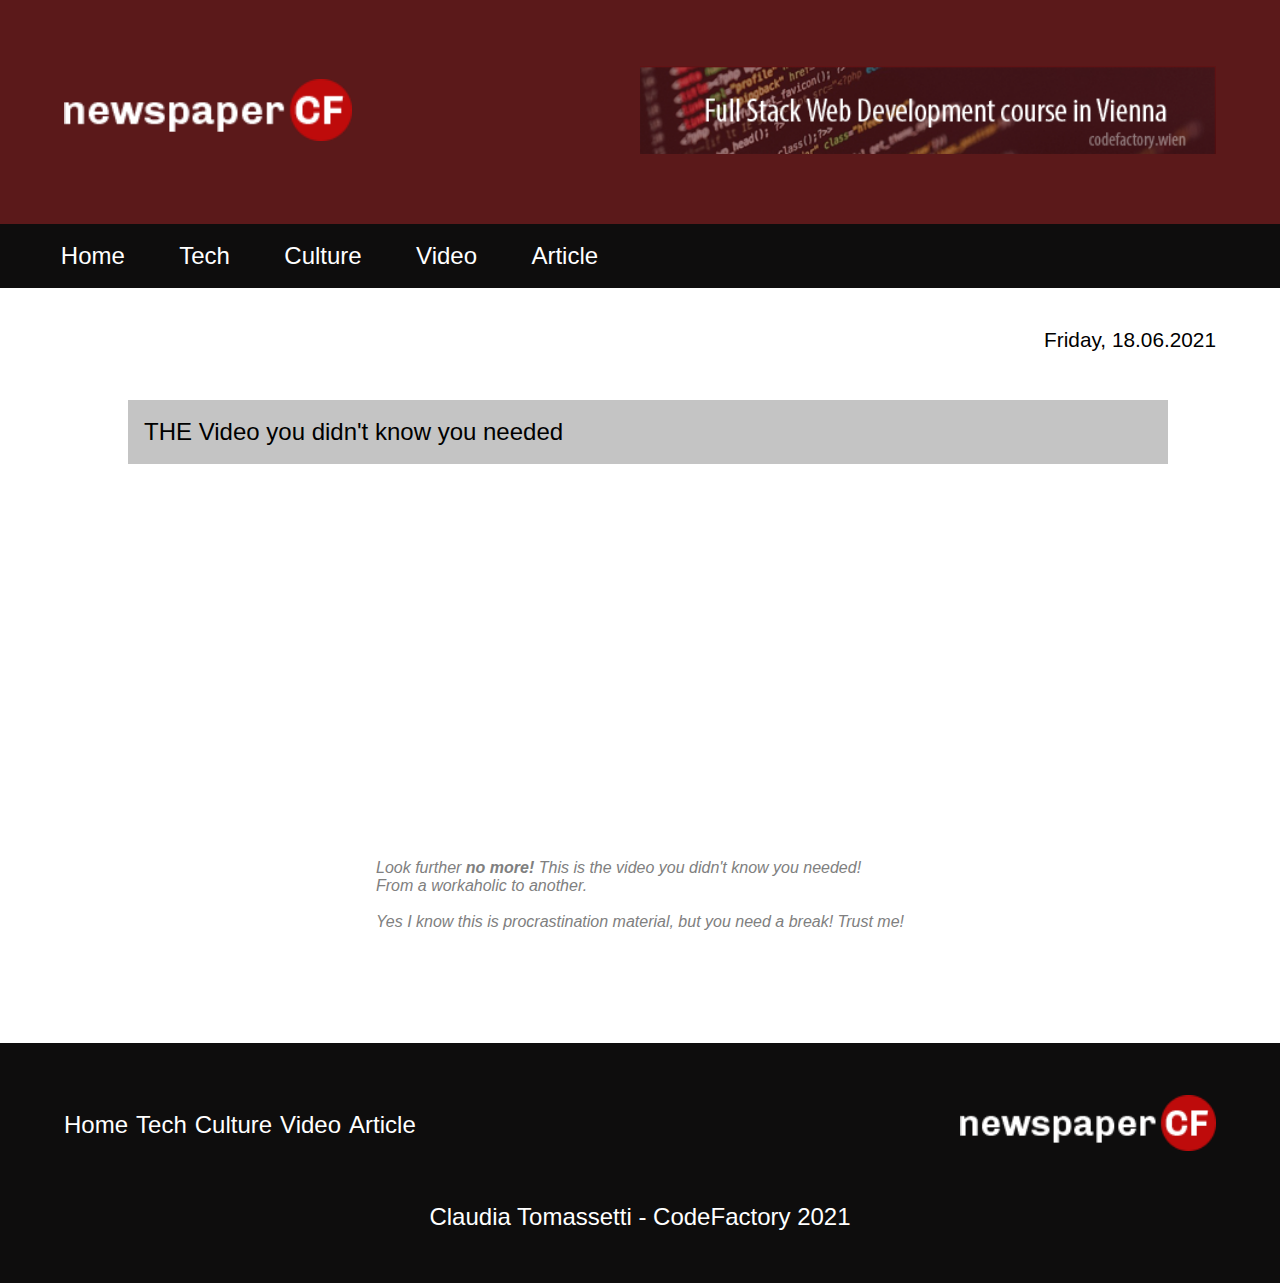
<file: video.html>
<!DOCTYPE html>
<html lang="en">
<head>
    <meta charset="UTF-8">
    <meta http-equiv="X-UA-Compatible" content="IE=edge">
    <meta name="viewport" content="width=device-width, initial-scale=1.0">
    <link rel="stylesheet" href="css/style.css">
    <link rel="stylesheet" href="css/extrapages.css">

    <title>Video &#183; Newspaper CF</title>

</head>
<body>
    
    <div class="container">

        <div class="header">
            <div class="headwrap">
                <div class="logo">
                    <img src="img/logo-newspaper-cf.png" alt="">
                </div>
                <div id="headbanner">
                    <img src="img/banner-1.png" alt="">
                </div>
            </div>
        </div>

        <div class="nav">
            <ul class=navbuttons>
                <a href="index.html">
                    <li>Home</li>
                </a>
                <a href="tech.html">
                    <li>Tech</li>
                </a>
                <a href="culture.html">
                    <li>Culture</li>
                </a>
                <a href="#">
                    <li>Video</li>
                </a>
                <a href="article.html">
                    <li>Article</li>
                </a>
            </ul>
        </div>

        <div class="date"><p> Friday, 18.06.2021</p></div>

        <div class="main">
            <div class="newscontainer">
                <div class="title">THE Video you didn't know you needed</div>
                <div class="videobox">
                    <iframe width="560" height="315" src="https://www.youtube.com/embed/2HFSaxIsJCE" title="YouTube video player" frameborder="0" allow="accelerometer; autoplay; clipboard-write; encrypted-media; gyroscope; picture-in-picture" allowfullscreen></iframe>
                    <div class="caption"><p>Look further <strong><em> no more!</em></strong>  This is the video you didn't know you needed!</p><p>From a workaholic to another. <br><br>Yes I know this is procrastination material, but you need a break! Trust me!</p></div>

                </div>
            </div>
        </div>
        

        <div class="footer">

            <div class="foot1">

                <div class=navbuttons>
                    <ul>
                        <a href="index.html">
                            <li>Home</li>
                        </a>
                        <a href="tech.html">
                            <li>Tech</li>
                        </a>
                        <a href="culture.html">
                            <li>Culture</li>
                        </a>
                        <a href="#">
                            <li>Video</li>
                        </a>
                        <a href="article.html">
                            <li>Article</li>
                        </a>
                    </ul>
                </div>
                <div class="logo">
                    <img src="img/logo-newspaper-cf.png" alt="">
                </div>
            </div>
            <div class="foot2">
                <p>Claudia Tomassetti - CodeFactory 2021</p>
            </div>

        </div>

    </div>


</body>
</html>
</file>
<file: css/style.css>
/*  -- MOBILE FIRST Layout!!! -- */
/* General Rules */
/* Media Queries */
@media (min-width: 1201px) {
  * {
    margin: 0;
    padding: 0;
  }
  /* Header */
  .container {
    width: 100%;
    /* end of Header*/
    /*Nav Bar */
    /* end of Nav Bar */
    /* Main content */
    /* end of Main Section */
    /* Footer */
  }
  .container .header {
    width: 100%;
    height: 14rem;
  }
  .container .header .headwrap {
    width: 90%;
    height: 100%;
    margin: auto;
    display: -ms-grid;
    display: grid;
    -ms-grid-rows: 1fr;
    -ms-grid-columns: 25% 50%;
        grid-template: 1fr / 25% 50%;
    -webkit-box-pack: justify;
        -ms-flex-pack: justify;
            justify-content: space-between;
    -webkit-box-align: center;
        -ms-flex-align: center;
            align-items: center;
  }
  .container .header .headwrap .logo {
    width: 100%;
    height: auto;
  }
  .container .header .headwrap #headbanner {
    visibility: visible;
    width: 100%;
    height: auto;
  }
  .container .nav ul {
    width: 80%;
    margin: 0;
    display: -webkit-box;
    display: -ms-flexbox;
    display: flex;
    -webkit-box-pack: start;
        -ms-flex-pack: start;
            justify-content: start;
    gap: 1.8rem;
    margin: 0 0 0 3rem;
  }
  .container .nav ul li {
    font-size: 1.5rem;
  }
  .container .date {
    height: 4rem;
    visibility: visible;
  }
  .container .main {
    width: 80%;
    margin: auto;
  }
  .container .main .title {
    -webkit-box-pack: start;
        -ms-flex-pack: start;
            justify-content: flex-start;
    height: 4rem;
    padding-left: 1rem;
    font-size: 1.5rem;
  }
  .container .main #adbanner {
    height: 100%;
    visibility: visible;
  }
  .container .main .topnews,
  .container .main .pop {
    width: 100%;
    display: -webkit-box;
    display: -ms-flexbox;
    display: flex;
    -webkit-box-orient: horizontal;
    -webkit-box-direction: normal;
        -ms-flex-flow: row;
            flex-flow: row;
    -ms-flex-wrap: wrap;
        flex-wrap: wrap;
    gap: 3rem;
  }
  .container .main .topnews a,
  .container .main .pop a {
    height: 22vw;
  }
  .container .main .topnews .box,
  .container .main .pop .box {
    width: 22vw;
    height: 22vw;
  }
  .container .main .topnews .box .caption p,
  .container .main .pop .box .caption p {
    margin: 0.5rem 2rem;
  }
  .container .main .extra {
    width: 100%;
    margin: 3rem auto;
    display: -webkit-box;
    display: -ms-flexbox;
    display: flex;
    -webkit-box-orient: horizontal;
    -webkit-box-direction: normal;
        -ms-flex-flow: row wrap;
            flex-flow: row wrap;
    -ms-flex-pack: distribute;
        justify-content: space-around;
  }
  .container .main .extra a {
    height: 24vw;
  }
  .container .main .extra .box {
    width: 26vw;
    height: 24vw;
  }
  .container .main .extra .box .caption {
    font-size: 1.4rem;
  }
  .container .main .extra .box .caption p {
    margin: 0.5rem 2rem;
  }
  .container .footer {
    height: 15rem;
  }
  .container .footer .foot1 {
    width: 90%;
    -webkit-box-orient: horizontal;
    -webkit-box-direction: normal;
        -ms-flex-flow: row;
            flex-flow: row;
    -webkit-box-pack: justify;
        -ms-flex-pack: justify;
            justify-content: space-between;
  }
  .container .footer .foot1 .logo img {
    width: 20vw;
  }
  .container .footer .foot1 ul {
    font-size: 1.5rem;
  }
  .container .footer p {
    font-size: 1.5rem;
    color: #FFFFFF;
  }
}

@media (min-width: 481px) and (max-width: 1200px) {
  * {
    margin: 0;
    padding: 0;
  }
  /* Header */
  .container {
    width: 100%;
    /* end of Header*/
    /*Nav Bar */
    /* end of Nav Bar */
    /* Main content */
    /* end of Main Section */
    /* Footer */
    /* Footer */
  }
  .container .header {
    width: 100%;
    height: 10rem;
    background-color: #5B191A;
  }
  .container .header .headwrap {
    width: 50%;
    height: 70%;
    margin: auto;
    display: -webkit-box;
    display: -ms-flexbox;
    display: flex;
    -webkit-box-pack: center;
        -ms-flex-pack: center;
            justify-content: center;
    -webkit-box-align: end;
        -ms-flex-align: end;
            align-items: flex-end;
  }
  .container .header .headwrap .logo {
    width: 70%;
    height: 70%;
  }
  .container .header .headwrap .logo img {
    width: 100%;
  }
  .container .header .headwrap #headbanner {
    visibility: hidden;
    height: 0px;
    width: 0px;
  }
  .container .header .headwrap #headbanner img {
    width: 100%;
  }
  .container .nav ul {
    width: 80%;
    margin: 0;
    display: -webkit-box;
    display: -ms-flexbox;
    display: flex;
    -webkit-box-pack: start;
        -ms-flex-pack: start;
            justify-content: start;
    gap: 1.8rem;
    margin: 0 0 0 3rem;
  }
  .container .nav ul li {
    font-size: 3.5vw;
    display: inline;
  }
  .container .date {
    height: 4rem;
    visibility: visible;
  }
  .container .main {
    width: 80%;
    margin: auto;
  }
  .container .main .title {
    -webkit-box-pack: start;
        -ms-flex-pack: start;
            justify-content: flex-start;
    height: 4rem;
    padding-left: 1rem;
    font-size: 1.5rem;
  }
  .container .main #adbanner {
    height: 100%;
    visibility: visible;
    margin: 2rem auto;
  }
  .container .main .topnews,
  .container .main .pop,
  .container .main .extra {
    width: 100%;
    height: auto;
    margin: auto;
    display: -webkit-box;
    display: -ms-flexbox;
    display: flex;
    -webkit-box-orient: horizontal;
    -webkit-box-direction: normal;
        -ms-flex-flow: row wrap;
            flex-flow: row wrap;
    -webkit-box-pack: justify;
        -ms-flex-pack: justify;
            justify-content: space-between;
  }
  .container .main .topnews a,
  .container .main .pop a,
  .container .main .extra a {
    height: 34vw;
  }
  .container .main .topnews .box,
  .container .main .pop .box,
  .container .main .extra .box {
    width: 33vw;
    height: 34vw;
  }
  .container .main .topnews .box .caption,
  .container .main .pop .box .caption,
  .container .main .extra .box .caption {
    font-size: 2.2vw;
  }
  .container .main .topnews .box .caption p,
  .container .main .pop .box .caption p,
  .container .main .extra .box .caption p {
    margin: 0.5rem 2rem;
  }
  .container .main .topnews .third,
  .container .main .pop .third,
  .container .main .extra .third {
    display: none;
  }
  .container .footer {
    margin: 7rem 0 0 0;
    height: 20rem;
    background-color: #0E0D0D;
    display: -webkit-box;
    display: -ms-flexbox;
    display: flex;
    -webkit-box-orient: vertical;
    -webkit-box-direction: normal;
        -ms-flex-flow: column;
            flex-flow: column;
    -webkit-box-pack: center;
        -ms-flex-pack: center;
            justify-content: center;
    -webkit-box-align: center;
        -ms-flex-align: center;
            align-items: center;
    gap: 3rem;
  }
  .container .footer .foot1 {
    display: -webkit-box;
    display: -ms-flexbox;
    display: flex;
    -webkit-box-orient: vertical;
    -webkit-box-direction: reverse;
        -ms-flex-flow: column-reverse;
            flex-flow: column-reverse;
    -webkit-box-align: center;
        -ms-flex-align: center;
            align-items: center;
    gap: 3rem;
  }
  .container .footer .foot1 ul {
    list-style: none;
    display: -webkit-box;
    display: -ms-flexbox;
    display: flex;
    -webkit-box-orient: horizontal;
    -webkit-box-direction: normal;
        -ms-flex-flow: row;
            flex-flow: row;
    gap: 0.5rem;
    font-size: 3vw;
  }
  .container .footer p {
    font-size: 3vw;
    color: #FFFFFF;
  }
}

* {
  margin: 0;
  padding: 0;
}

.container {
  width: 100%;
  height: auto;
  background-color: #FFFFFF;
  font-family: Helvetica, sans-serif;
}

a {
  text-decoration: none;
}

a li {
  color: #FFFFFF;
}

/* Header */
.header {
  width: 100%;
  height: 10rem;
  background-color: #5B191A;
}

.header .headwrap {
  width: 100%;
  height: 100%;
  margin: auto;
  display: -webkit-box;
  display: -ms-flexbox;
  display: flex;
  -webkit-box-pack: center;
      -ms-flex-pack: center;
          justify-content: center;
  -webkit-box-align: end;
      -ms-flex-align: end;
          align-items: flex-end;
}

.header .headwrap .logo {
  width: 70%;
  height: 70%;
}

.header .headwrap .logo img {
  width: 100%;
}

.header .headwrap #headbanner {
  visibility: hidden;
  height: 0px;
  width: 0px;
}

.header .headwrap #headbanner img {
  width: 100%;
}

/* end of Header*/
/*Nav Bar */
.nav {
  width: 100%;
  height: 4rem;
  background-color: #0E0D0D;
  color: #FFFFFF;
}

.nav ul {
  width: 85%;
  height: 100%;
  margin: auto;
  display: -webkit-box;
  display: -ms-flexbox;
  display: flex;
  -ms-flex-pack: distribute;
      justify-content: space-around;
  -webkit-box-align: center;
      -ms-flex-align: center;
          align-items: center;
  list-style: none;
}

.nav ul li {
  font-size: 6vw;
  margin: 0 1vw;
}

/* end of Nav Bar */
/* Main content */
.date {
  width: 95%;
  height: 0px;
  visibility: hidden;
  display: -webkit-box;
  display: -ms-flexbox;
  display: flex;
  -webkit-box-pack: end;
      -ms-flex-pack: end;
          justify-content: flex-end;
  -webkit-box-align: end;
      -ms-flex-align: end;
          align-items: flex-end;
  font-size: 1.3rem;
  text-align: right;
}

.main {
  width: 100%;
  height: auto;
}

.main .title {
  display: -webkit-box;
  display: -ms-flexbox;
  display: flex;
  -webkit-box-pack: center;
      -ms-flex-pack: center;
          justify-content: center;
  -webkit-box-align: center;
      -ms-flex-align: center;
          align-items: center;
  width: 100%;
  height: 5rem;
  margin-top: 3rem;
  background-color: #C4C4C4;
  color: #000000;
  font-size: 2rem;
}

.main #adbanner {
  width: 80%;
  height: 0;
  margin: 3rem auto 0 auto;
  visibility: hidden;
}

.main #adbanner a {
  width: auto;
}

.main #adbanner img {
  width: 100%;
}

.main .topnews,
.main .pop,
.main .extra {
  width: 100%;
  display: -webkit-box;
  display: -ms-flexbox;
  display: flex;
  -webkit-box-orient: vertical;
  -webkit-box-direction: normal;
      -ms-flex-flow: column;
          flex-flow: column;
  gap: 3rem;
  -webkit-box-pack: center;
      -ms-flex-pack: center;
          justify-content: center;
  -webkit-box-align: center;
      -ms-flex-align: center;
          align-items: center;
}

.main .topnews a,
.main .pop a,
.main .extra a {
  height: 75vw;
}

.main .topnews .box,
.main .pop .box,
.main .extra .box {
  display: -webkit-box;
  display: -ms-flexbox;
  display: flex;
  -webkit-box-orient: vertical;
  -webkit-box-direction: normal;
      -ms-flex-flow: column;
          flex-flow: column;
  width: 80vw;
  height: 75vw;
}

.main .topnews .box img,
.main .pop .box img,
.main .extra .box img {
  width: 100%;
  -o-object-fit: cover;
     object-fit: cover;
}

.main .topnews .box .caption,
.main .pop .box .caption,
.main .extra .box .caption {
  width: 100%;
  height: 100%;
  background-color: #0E0D0D;
  display: -webkit-box;
  display: -ms-flexbox;
  display: flex;
  -webkit-box-pack: center;
      -ms-flex-pack: center;
          justify-content: center;
  -webkit-box-align: center;
      -ms-flex-align: center;
          align-items: center;
  font-size: 1.2rem;
  color: #FFFFFF;
  text-align: center;
}

.main .topnews .box .caption p,
.main .pop .box .caption p,
.main .extra .box .caption p {
  margin: 0.5rem 1rem;
}

/* end of Main Section */
/* Footer */
.footer {
  margin: 7rem 0 0 0;
  height: 20rem;
  background-color: #0E0D0D;
  display: -webkit-box;
  display: -ms-flexbox;
  display: flex;
  -webkit-box-orient: vertical;
  -webkit-box-direction: normal;
      -ms-flex-flow: column;
          flex-flow: column;
  -webkit-box-pack: center;
      -ms-flex-pack: center;
          justify-content: center;
  -webkit-box-align: center;
      -ms-flex-align: center;
          align-items: center;
  gap: 3rem;
}

.footer .foot1 {
  display: -webkit-box;
  display: -ms-flexbox;
  display: flex;
  -webkit-box-orient: vertical;
  -webkit-box-direction: reverse;
      -ms-flex-flow: column-reverse;
          flex-flow: column-reverse;
  -webkit-box-align: center;
      -ms-flex-align: center;
          align-items: center;
  gap: 3rem;
}

.footer .foot1 ul {
  list-style: none;
  display: -webkit-box;
  display: -ms-flexbox;
  display: flex;
  -webkit-box-orient: horizontal;
  -webkit-box-direction: normal;
      -ms-flex-flow: row;
          flex-flow: row;
  gap: 0.5rem;
  font-size: 6vw;
}

.footer p {
  font-size: 5vw;
  color: #FFFFFF;
}
/*# sourceMappingURL=style.css.map */
</file>
<file: css/extrapages.css>
/* Generic Rule */

a {
     color: black;
}

/* end of Generic Rule */

/* Article Page Main Content Layout */

.articlebox {

     width: 100%;
     height: 100%;
     margin-top: 1rem;
     overflow: hidden;
}
.articlebox .title {

     width:100%;
     margin-bottom: 1rem;
}

.articlebox img {

     width: 100%;
     object-fit: contain;

     margin:auto;
         
}

.caption {

     font-style:italic;
     color: grey;
}

.articletitle {

     font-size: 2rem;
     margin: 2rem auto;
     text-align: center;
}

.articletext {

     margin: 1rem 3rem;
}

.learnmore {
     text-align: right;
}

.morearticles {
     margin: 1rem auto;
     text-align: right;
}

/* end of Article Page Main Content Layout */

.videobox {

     width:100%;
     margin:2rem 0;

     display: flex;
     flex-flow:column;

     align-items: center;
     gap: 3rem;
}
</file>
